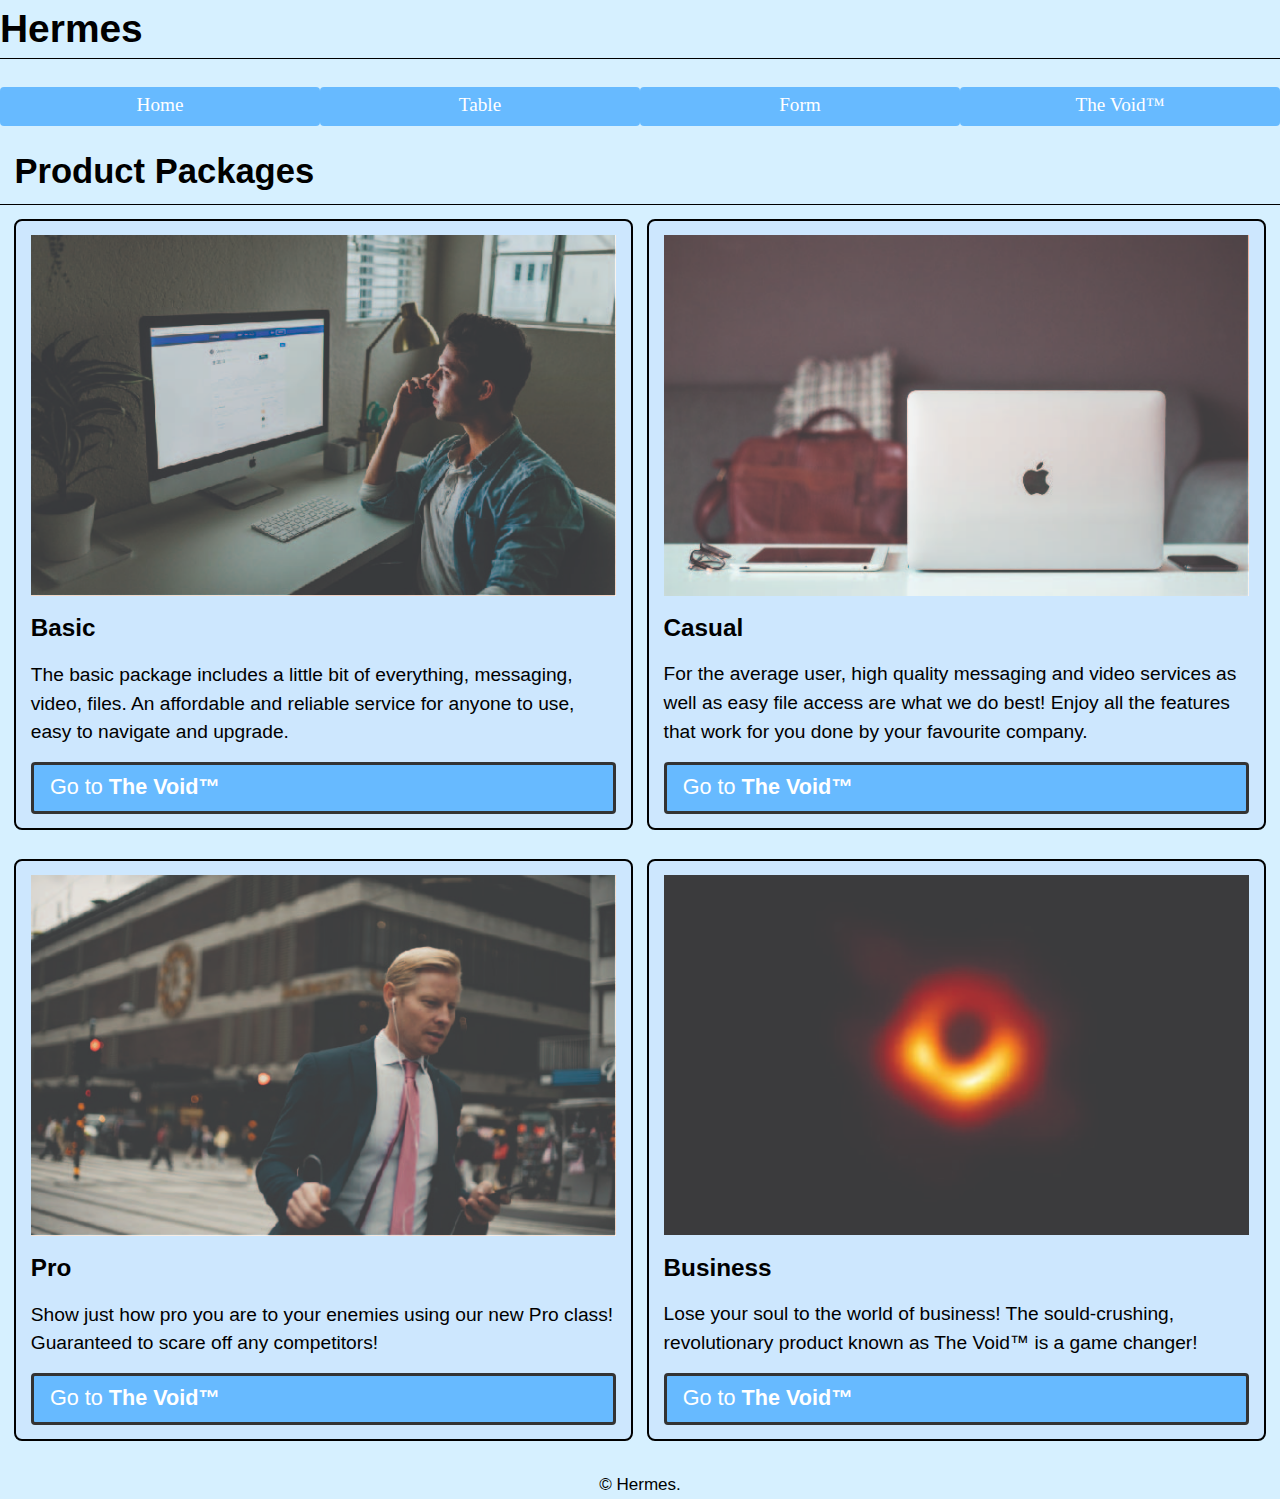
<file: index.html>
<!DOCTYPE html>
<html lang="en-ca">
<head>
  <meta charset="utf-8">
  <title>i don't feel very Saasy</title>
  <link href="css/modules.css" rel="stylesheet">
  <link href="css/grid.css" rel="stylesheet">
  <link href="css/type.css" rel="stylesheet">
  <link href="css/main.css" rel="stylesheet">
  <meta name="viewport" content="width=device-width,initial-scale=1">
</head>
<body>
  <header>
    <h1 class="zetta">Hermes</h1>
    <nav class="inav">
      <ul class="iul grid list-group">
        <li class="ili unit unit-xs-1-4 s-1-4 m-1-4 l-1-4"><a class="current ia" href="index.html">Home</a></li>
        <li class="ili unit unit-xs-1-4 s-1-4 m-1-4 l-1-4"><a class="ia" href="tour.html">Table</a></li>
        <li class="ili unit unit-xs-1-4 s-1-4 m-1-4 l-1-4"><a class="ia" href="sign-up.html">Form</a></li>
        <li class="ili unit unit-xs-1-4 s-1-4 m-1-4 l-1-4"><a class="ia" href="pricing.html">The Void™</a></li>
      </ul>
    </nav>
  </header>

  <main>
    <h1 class="push-none gutter-1-2 pad-t-1-2 pad-b-1-4">Product Packages</h1>
    <ol class="grid grid-stretch list-group island-1-4">
        <li class="unit unit-content-distribute xs-1 m-1-2 l-1-2 island-1-4 push-1-2">
          <div class="card island-1-2 content-fill unit-content-distribute">
            <img class="img-flex" src="images/basicplaceholder.jpg" alt="">
            <h2 class="push-none pad-t-1-2 pad-b-1-2 giga">Basic</h2>
            <p class="content-fill push-none pad-b-1-2">The basic package includes a little bit of everything, messaging, video, files. An affordable and reliable service for anyone to use, easy to navigate and upgrade.</p>
            <a class="btn mega" href="pricing.html">Go to <span class="bold">The Void™</span></a>
          </div>
        </li>
      <li class="unit unit-content-distribute xs-1 m-1-2 l-1-2 island-1-4 push-1-2">
        <div class="card island-1-2 content-fill unit-content-distribute">
          <img class="img-flex" src="images/casualplaceholder.jpg" alt="">
          <h2 class="push-none pad-t-1-2 pad-b-1-2 giga">Casual</h2>
          <p class="content-fill push-none pad-b-1-2">For the average user, high quality messaging and video services as well as easy file access are what we do best! Enjoy all the features that work for you done by your favourite company.</p>
          <a class="btn mega" href="pricing.html">Go to <span class="bold">The Void™</span></a>
        </div>
      </li>
      <li class="unit unit-content-distribute xs-1 m-1-2 l-1-2 island-1-4 push-1-2">
        <div class="card island-1-2 content-fill unit-content-distribute">
          <img class="img-flex" src="images/businessplaceholder.jpg" alt="">
          <h2 class="push-none pad-t-1-2 pad-b-1-2 giga">Pro</h2>
          <p class="content-fill push-none pad-b-1-2">Show just how pro you are to your enemies using our new Pro class! Guaranteed to scare off any competitors!</p>
          <a class="btn mega" href="pricing.html">Go to <span class="bold">The Void™</span></a>
        </div>
      </li>
      <li class="unit unit-content-distribute xs-1 m-1-2 l-1-2 island-1-4 push-1-2">
        <div class="card island-1-2 content-fill unit-content-distribute">
          <img class="img-flex" src="images/blackholeplaceholder.jpg" alt="">
          <h2 class="push-none pad-t-1-2 pad-b-1-2 giga">Business</h2>
          <p class="content-fill push-none pad-b-1-2">Lose your soul to the world of business! The sould-crushing, revolutionary product known as The Void™ is a game changer!</p>
          <a class="btn mega" href="pricing.html">Go to <span class="bold">The Void™</span></a>
        </div>
      </li>
    </ol>
  </main>

  <footer class="text-center">
    <small class="c">© Hermes.</small>
  </footer>
</body>
</html>
</file>
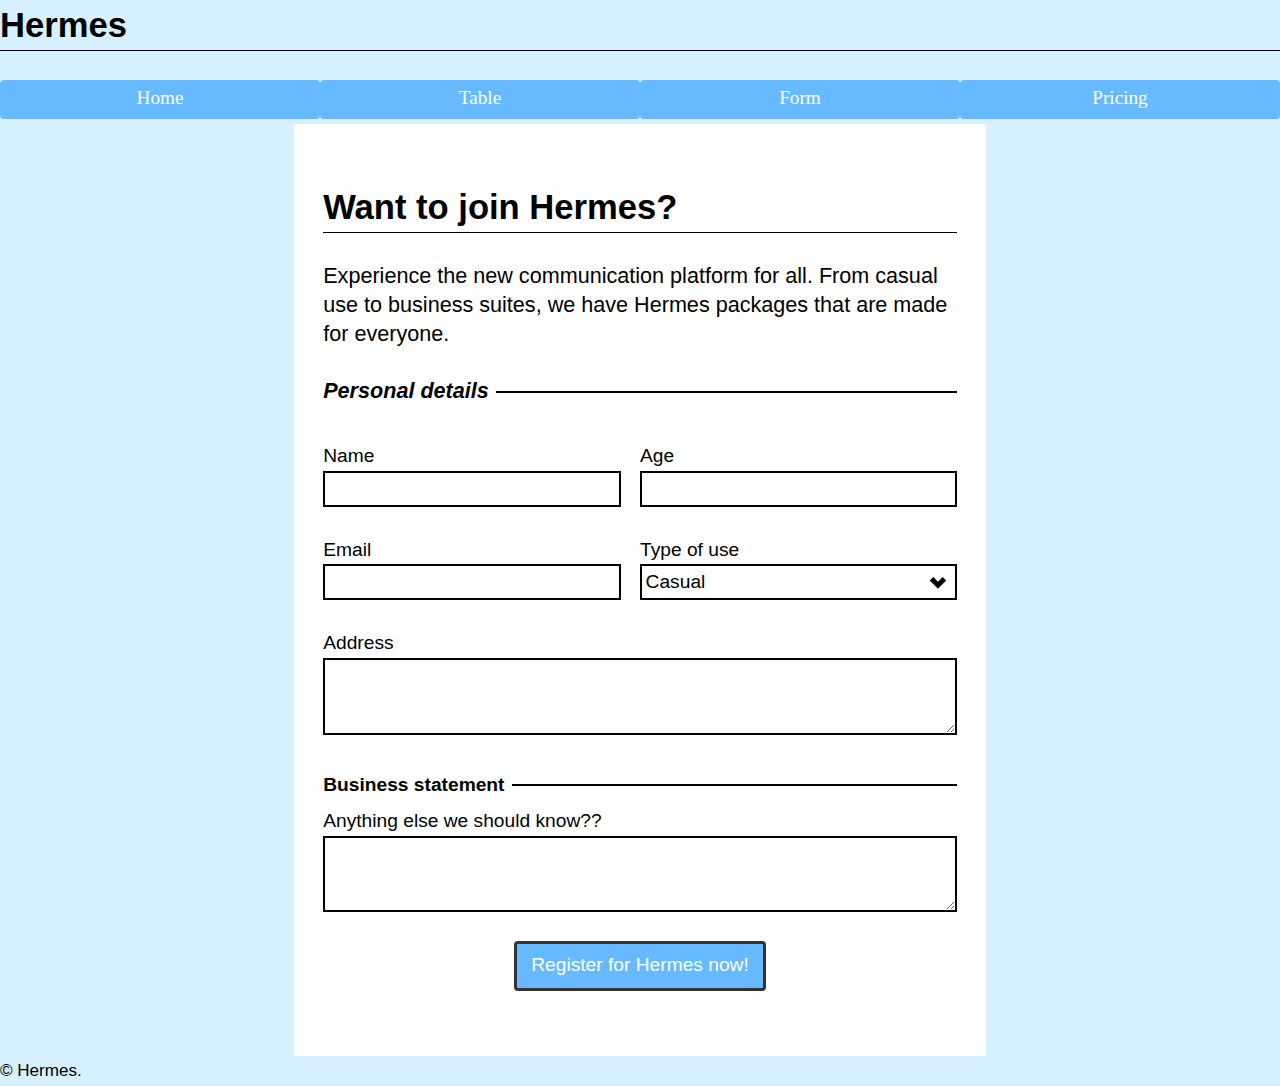
<file: form.html>
<!DOCTYPE html>
<html lang="en-ca">
<head>
  <meta charset="utf-8">
  <title>i don't feel very Saasy</title>
  <link href="css/modules.css" rel="stylesheet">
  <link href="css/grid.css" rel="stylesheet">
  <link href="css/type.css" rel="stylesheet">
  <link href="css/main.css" rel="stylesheet">
  <meta name="viewport" content="width=device-width,initial-scale=1">
</head>
<body>

  <header>
    <h1>Hermes</h1>
    <nav class="inav">
      <ul class="iul grid">
        <li class="ili unit unit-xs-1-4 s-1-4 m-1-4 l-1-4"><a class="ia" href="index.html">Home</a></li>
        <li class="ili unit unit-xs-1-4 s-1-4 m-1-4 l-1-4"><a class="ia" href="table.html">Table</a></li>
        <li class="ili unit unit-xs-1-4 s-1-4 m-1-4 l-1-4"><a class="current ia" href="form.html">Form</a></li>
        <li class="ili unit unit-xs-1-4 s-1-4 m-1-4 l-1-4"><a class="ia" href="pricing.html">Pricing</a></li>
      </ul>
    </nav>
  </header>

  <form class="form max-length island" method="POST" action="https://formspree.io/norq0002@algonquincollege.com">
    <h1 class="bord pad-t">Want to join Hermes?</h1>
    <p class="mega">Experience the new communication platform for all. From casual use to business suites, we have Hermes packages that are made for everyone.</p>
    <fieldset>
      <legend class="push italic mega">Personal details</legend>
      <div class="grid">
        <div class="unit name push xs-1 s-1 m-1 l-1-2 xl-1-2">
          <label for="name">Name</label>
          <input class="box" id="name" name="name" required>
        </div>
        <div class="unit push xs-1 s-1 m-1 l-1-2 xl-1-2">
          <label for="age">Age</label>
          <input class="box" id="age" name="age">
        </div>
        <div class="unit name push xs-1 s-1 m-1 l-1-2 xl-1-2">
          <label for="email">Email</label>
          <input class="box" id="email" name="email">
        </div>
        <div class="unit push xs-1 s-1 m-1 l-1-2 xl-1-2">
          <label for="fitness">Type of use</label>
          <select class="box" id="fitness" name="fitness">
            <option>Casual</option>
            <option>Business</option>
            <option>International</option>
            <option>Office Suite</option>
          </select>
        </div>
      </div>
      <div>
        <label for="address">Address</label>
        <textarea class="box" id="address" name="Address" required></textarea>
      </div>
    </fieldset>
    <fieldset>
      <legend>Business statement</legend>
      <div class="push">
        <label for="mars">Anything else we should know??</label>
        <textarea class="box" id="mars" name="Why?"></textarea>
      </div>
      <div class="text-center">
        <button class="btn" type="submit">Register for Hermes now!</button>
      </div>
    </fieldset>
    <input type="hidden" name="_subject" value="Request to join the mission">
  </form>

  <footer>
    <small class="c">© Hermes.</small>
  </footer>
</body>
</html>
</file>
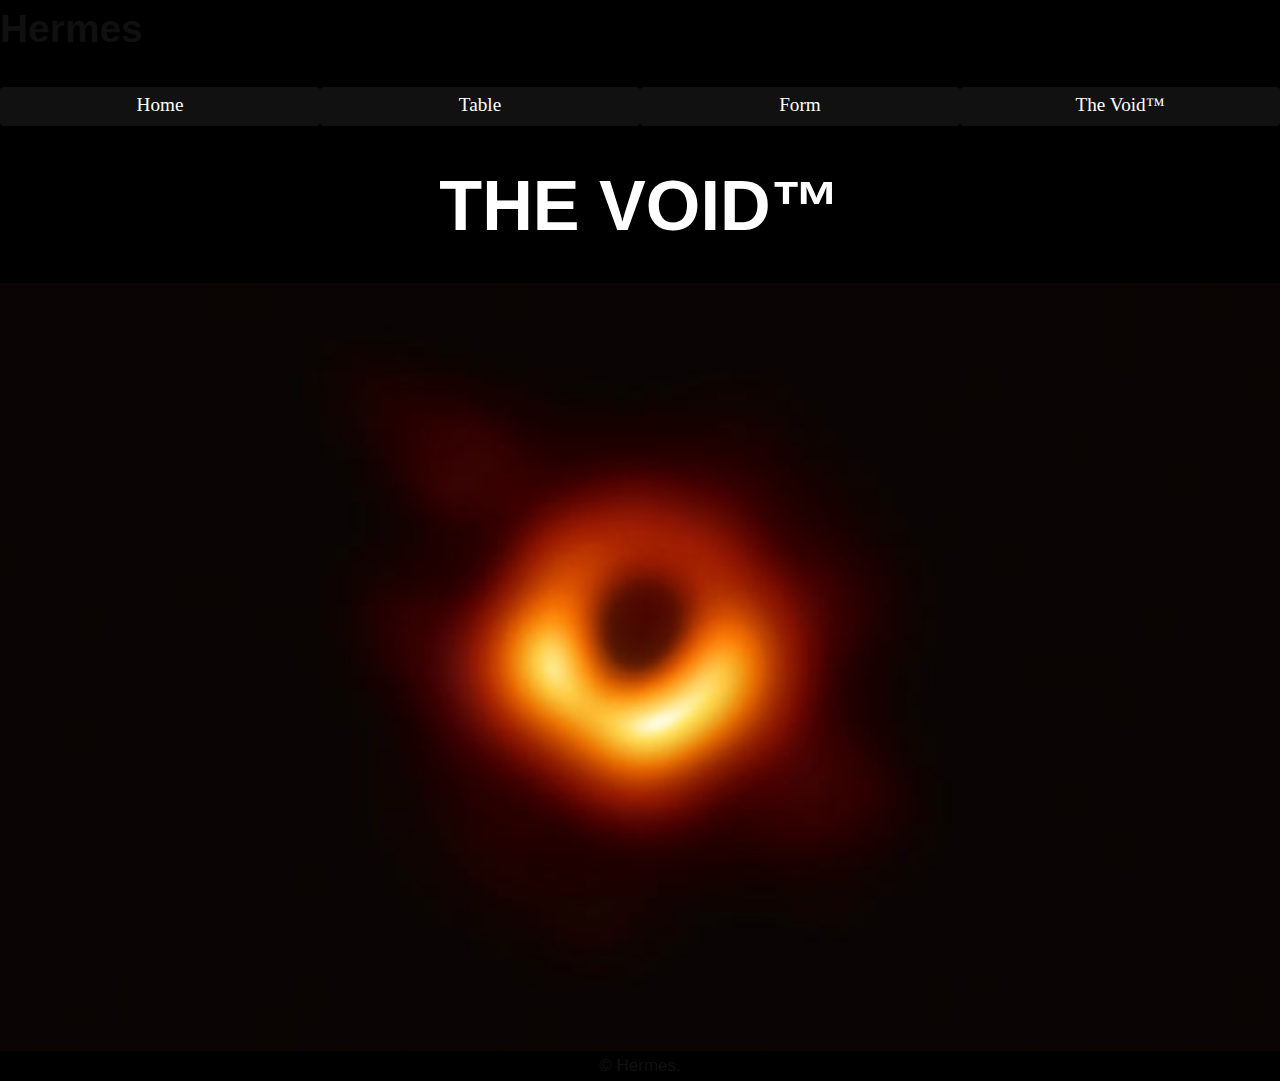
<file: pricing.html>
<!DOCTYPE html>
<html lang="en-ca">
<head>
  <meta charset="utf-8">
  <title>i hope to appease markbot in return for a mark</title>
  <link href="css/modules.css" rel="stylesheet">
  <link href="css/grid.css" rel="stylesheet">
  <link href="css/type.css" rel="stylesheet">
  <link href="css/main2.css" rel="stylesheet">
  <meta name="viewport" content="width=device-width,initial-scale=1">
</head>
<body>
  <header>
    <h1 class="zetta">Hermes</h1>
    <nav class="inav">
      <ul class="iul grid push list-group">
        <li class="ili unit unit-xs-1-4 s-1-4 m-1-4 l-1-4"><a class="ia" href="index.html">Home</a></li>
        <li class="ili unit unit-xs-1-4 s-1-4 m-1-4 l-1-4"><a class="ia" href="tour.html">Table</a></li>
        <li class="ili unit unit-xs-1-4 s-1-4 m-1-4 l-1-4"><a class="ia" href="sign-up.html">Form</a></li>
        <li class="ili unit unit-xs-1-4 s-1-4 m-1-4 l-1-4"><a class="current ia" href="pricing.html">The Void™</a></li>
      </ul>
    </nav>
  </header>
  <body>
    <h2 class="text-center pad-t tenamega">THE VOID™</h2>
    <img class="img-flex" src="images/blackhole.jpg" alt="">
  </body>
  <footer class="text-center">
    <small class="c">© Hermes.</small>
  </footer>
</body>
</html>
</file>
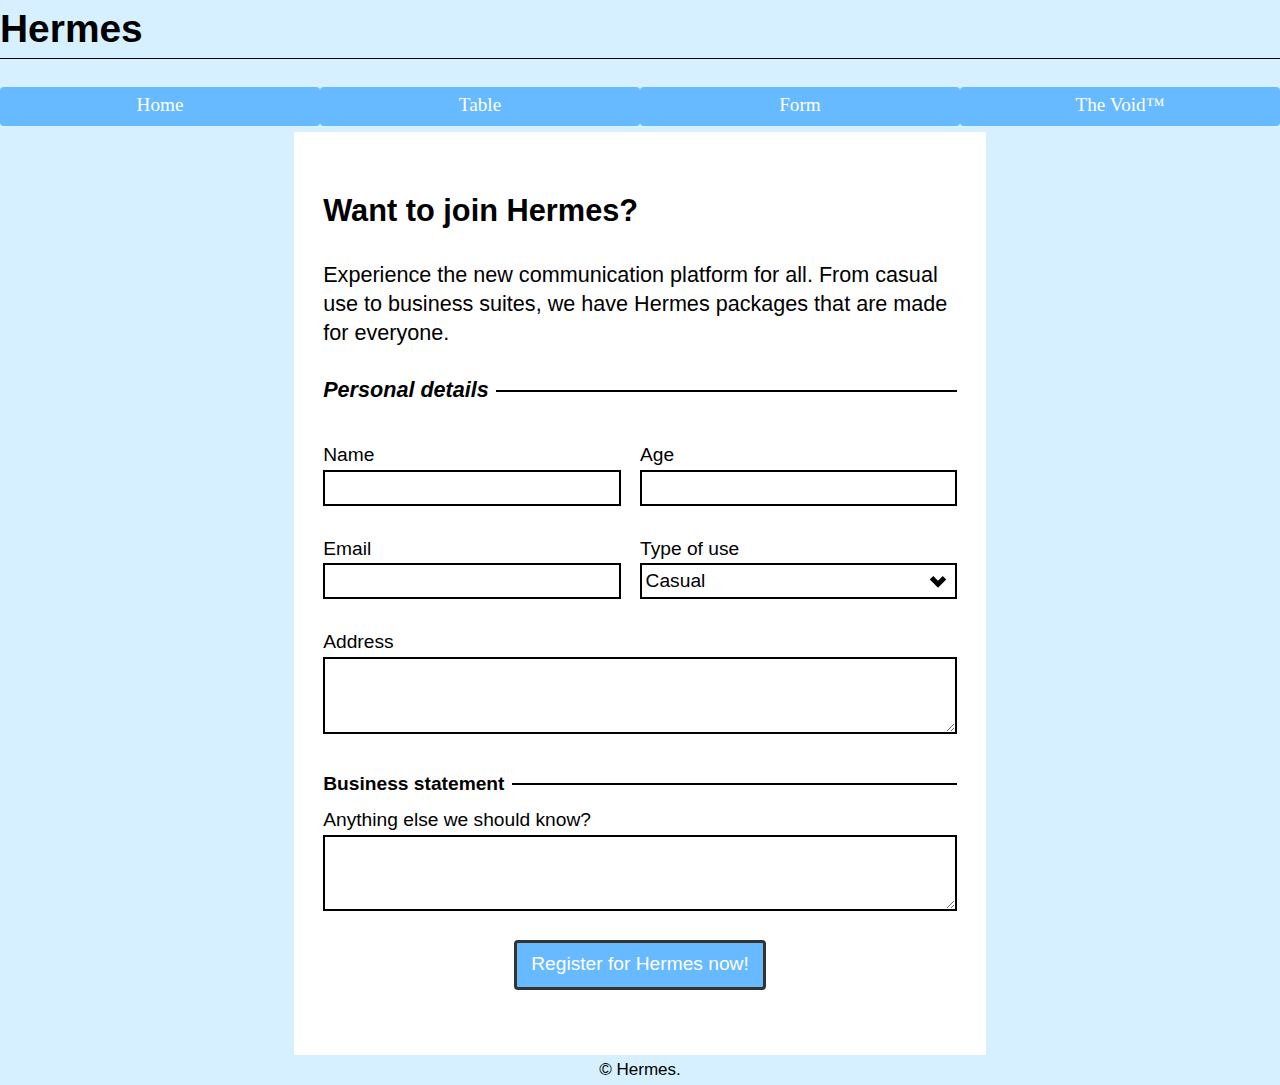
<file: sign-up.html>
<!DOCTYPE html>
<html lang="en-ca">
<head>
  <meta charset="utf-8">
  <title>i've sacrificed to the markbot god</title>
  <link href="css/modules.css" rel="stylesheet">
  <link href="css/grid.css" rel="stylesheet">
  <link href="css/type.css" rel="stylesheet">
  <link href="css/main.css" rel="stylesheet">
  <meta name="viewport" content="width=device-width,initial-scale=1">
</head>
<body>

  <header>
    <h1 class="zetta">Hermes</h1>
    <nav class="inav">
      <ul class="iul grid list-group">
        <li class="ili unit unit-xs-1-4 s-1-4 m-1-4 l-1-4"><a class="ia" href="index.html">Home</a></li>
        <li class="ili unit unit-xs-1-4 s-1-4 m-1-4 l-1-4"><a class="ia" href="tour.html">Table</a></li>
        <li class="ili unit unit-xs-1-4 s-1-4 m-1-4 l-1-4"><a class="current ia" href="sign-up.html">Form</a></li>
        <li class="ili unit unit-xs-1-4 s-1-4 m-1-4 l-1-4"><a class="ia" href="pricing.html">The Void™</a></li>
      </ul>
    </nav>
  </header>

  <main>
    <form class="form max-length island" method="POST" action="https://formspree.io/norq0002@algonquincollege.com">
      <h2 class="bord pad-t">Want to join Hermes?</h2>
      <p class="mega">Experience the new communication platform for all. From casual use to business suites, we have Hermes packages that are made for everyone.</p>
      <fieldset>
        <legend class="push italic mega">Personal details</legend>
        <div class="grid">
          <div class="unit name push xs-1 s-1 m-1 l-1-2 xl-1-2">
            <label for="name">Name</label>
            <input class="box" id="name" name="name" required>
          </div>
          <div class="unit push xs-1 s-1 m-1 l-1-2 xl-1-2">
            <label for="age">Age</label>
            <input class="box" id="age" name="age">
          </div>
          <div class="unit name push xs-1 s-1 m-1 l-1-2 xl-1-2">
            <label for="email">Email</label>
            <input class="box" id="email" name="email">
          </div>
          <div class="unit push xs-1 s-1 m-1 l-1-2 xl-1-2">
            <label for="fitness">Type of use</label>
            <select class="box" id="fitness" name="fitness">
              <option>Casual</option>
              <option>Business</option>
              <option>International</option>
              <option>Office Suite</option>
            </select>
          </div>
        </div>
        <div>
          <label for="address">Address</label>
          <textarea class="box" id="address" name="Address" required></textarea>
        </div>
      </fieldset>
      <fieldset>
        <legend>Business statement</legend>
        <div class="push">
          <label for="mars">Anything else we should know?</label>
          <textarea class="box" id="mars" name="Why?"></textarea>
        </div>
        <div class="text-center">
          <button class="btn" type="submit">Register for Hermes now!</button>
        </div>
      </fieldset>
      <input type="hidden" name="_subject" value="Request to join the mission">
    </form>
  </main>

  <footer class="text-center">
    <small class="c">© Hermes.</small>
  </footer>
</body>
</html>
</file>
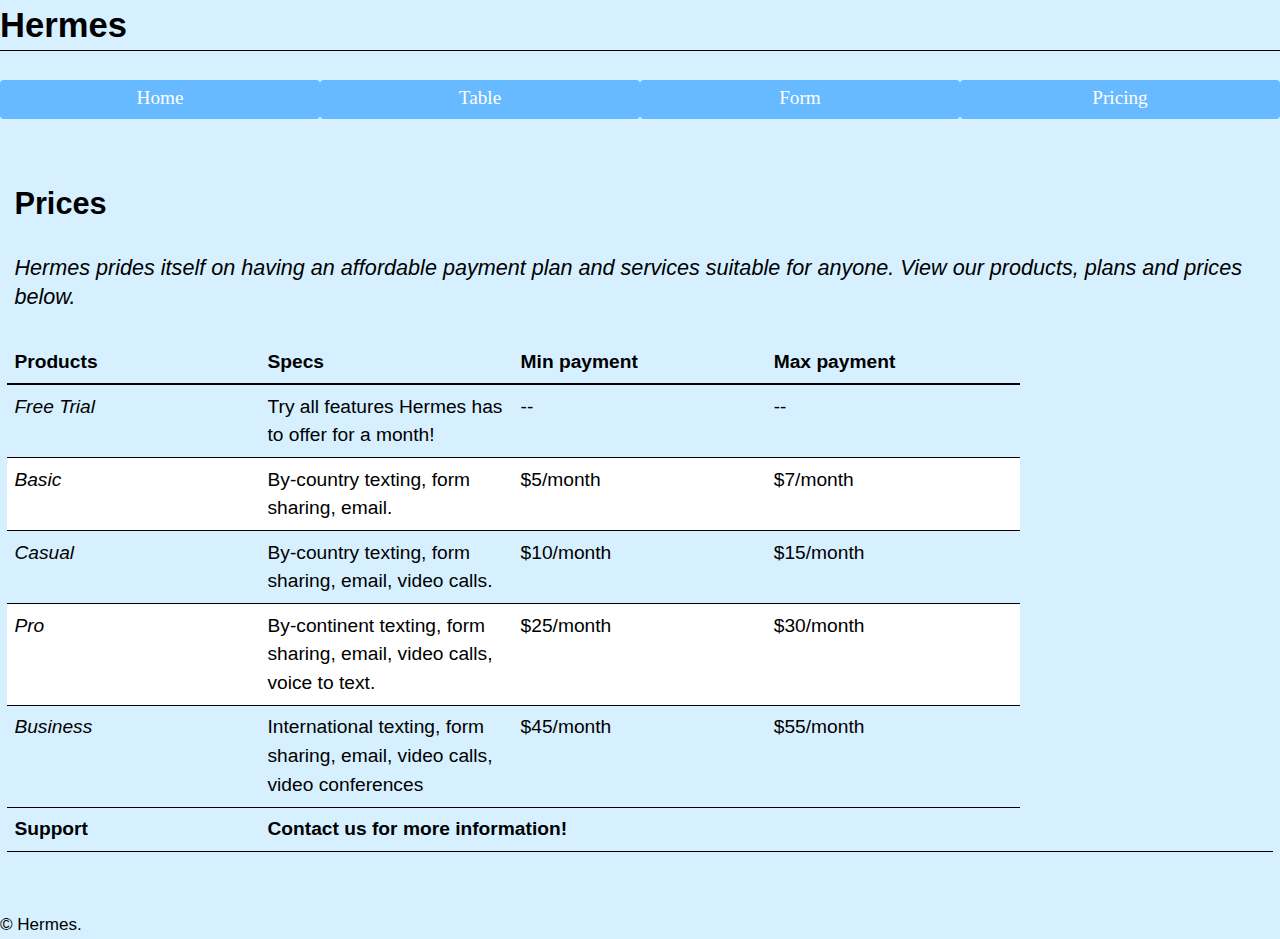
<file: table.html>
<!DOCTYPE html>
<html lang="en-ca">
<head>
  <meta charset="utf-8">
  <title>i don't feel very Saasy</title>
  <link href="css/modules.css" rel="stylesheet">
  <link href="css/grid.css" rel="stylesheet">
  <link href="css/type.css" rel="stylesheet">
  <link href="css/main.css" rel="stylesheet">
  <meta name="viewport" content="width=device-width,initial-scale=1">
</head>
<body>
  <header>
    <h1>Hermes</h1>
    <nav class="inav">
      <ul class="iul grid">
        <li class="ili unit unit-xs-1-4 s-1-4 m-1-4 l-1-4"><a class="ia" href="index.html">Home</a></li>
        <li class="ili unit unit-xs-1-4 s-1-4 m-1-4 l-1-4"><a class="current ia" href="table.html">Table</a></li>
        <li class="ili unit unit-xs-1-4 s-1-4 m-1-4 l-1-4"><a class="ia" href="form.html">Form</a></li>
        <li class="ili unit unit-xs-1-4 s-1-4 m-1-4 l-1-4"><a class="ia" href="pricing.html">Pricing</a></li>
      </ul>
    </nav>
</header>

<main class="pad-t-2 pad-b-2 gutter-1-2">
  <div class="table-wrapper scrollable">
    <h2>Prices</h2>

    <table class="push-0">
      <caption class="mega">Hermes prides itself on having an affordable payment plan and services suitable for anyone. View our products, plans and prices below.</caption>
      <thead>
        <tr>
          <th class="product" scope="col">Products</th>
          <th class="specs" scope="col">Specs</th>
          <th class="min" scope="col">Min payment</th>
          <th class="max" scope="col">Max payment</th>
        </tr>
      </thead>
      <tbody>
        <tr>
          <th class="not-bold italic" scope="row">Free Trial</th>
          <td>Try all features Hermes has to offer for a month!</td>
          <td>--</td>
          <td>--</td>
        </tr>
        <tr>
          <th class="not-bold italic" scope="row">Basic</th>
          <td>By-country texting, form sharing, email.</td>
          <td>$5/month</td>
          <td>$7/month</td>
        </tr>
        <tr>
          <th class="not-bold italic" scope="row">Casual</th>
          <td>By-country texting, form sharing, email, video calls.</td>
          <td>$10/month</td>
          <td>$15/month</td>
        </tr>
        <tr>
          <th class="not-bold italic" scope="row">Pro</th>
          <td>By-continent texting, form sharing, email, video calls, voice to text.</td>
          <td>$25/month</td>
          <td>$30/month</td>
        </tr>
        <tr>
          <th class="not-bold italic" scope="row">Business</th>
          <td>International texting, form sharing, email, video calls, video conferences</td>
          <td>$45/month</td>
          <td>$55/month</td>
        </tr>
      </tbody>
      <tfoot class="bold">
        <tr>
          <th scope="row">Support</th>
          <td colspan="4">Contact us for more information!</td>
        </tr>
      </tfoot>
    </table>
  </div>
</main>

<footer>
  <small class="c">© Hermes.</small>
</footer>
</body>
</html>
</file>
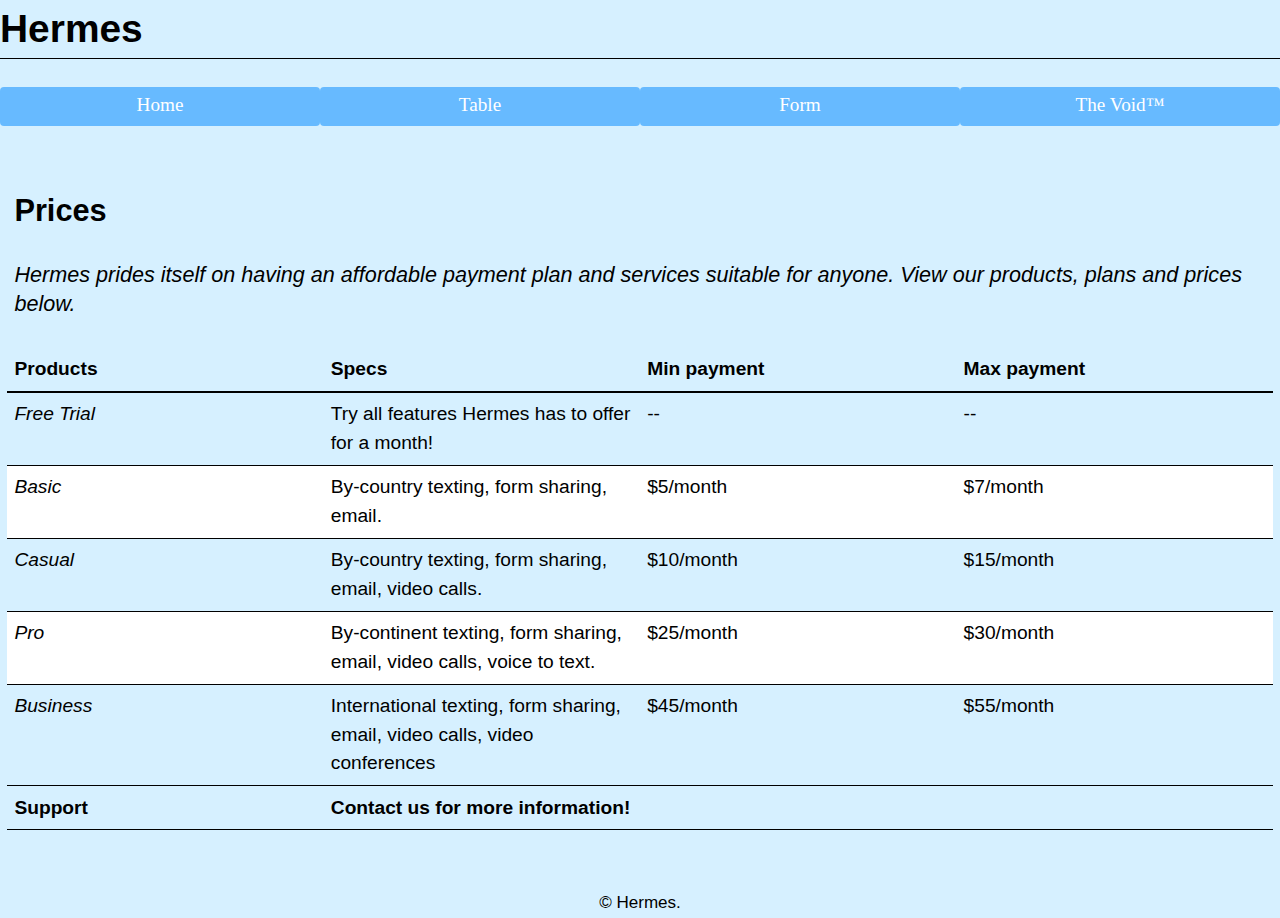
<file: tour.html>
<!DOCTYPE html>
<html lang="en-ca">
<head>
  <meta charset="utf-8">
  <title>must think of more Saasy titles</title>
  <link href="css/modules.css" rel="stylesheet">
  <link href="css/grid.css" rel="stylesheet">
  <link href="css/type.css" rel="stylesheet">
  <link href="css/main.css" rel="stylesheet">
  <meta name="viewport" content="width=device-width,initial-scale=1">
</head>
<body>
  <header>
    <h1 class="zetta">Hermes</h1>
    <nav class="inav">
      <ul class="iul grid list-group">
        <li class="ili unit unit-xs-1-4 s-1-4 m-1-4 l-1-4"><a class="ia" href="index.html">Home</a></li>
        <li class="ili unit unit-xs-1-4 s-1-4 m-1-4 l-1-4"><a class="current ia" href="tour.html">Table</a></li>
        <li class="ili unit unit-xs-1-4 s-1-4 m-1-4 l-1-4"><a class="ia" href="sign-up.html">Form</a></li>
        <li class="ili unit unit-xs-1-4 s-1-4 m-1-4 l-1-4"><a class="ia" href="pricing.html">The Void™</a></li>
      </ul>
    </nav>
  </header>

  <main class="pad-t-2 pad-b-2 gutter-1-2">
    <div class="table-wrapper scrollable">
      <h2>Prices</h2>

      <table class="push-0">
        <caption class="mega">Hermes prides itself on having an affordable payment plan and services suitable for anyone. View our products, plans and prices below.</caption>
        <thead>
          <tr>
            <th class="product" scope="col">Products</th>
            <th class="specs" scope="col">Specs</th>
            <th class="min" scope="col">Min payment</th>
            <th class="max" scope="col">Max payment</th>
          </tr>
        </thead>
        <tbody>
          <tr>
            <th class="not-bold italic" scope="row">Free Trial</th>
            <td>Try all features Hermes has to offer for a month!</td>
            <td>--</td>
            <td>--</td>
          </tr>
          <tr>
            <th class="not-bold italic" scope="row">Basic</th>
            <td>By-country texting, form sharing, email.</td>
            <td>$5/month</td>
            <td>$7/month</td>
          </tr>
          <tr>
            <th class="not-bold italic" scope="row">Casual</th>
            <td>By-country texting, form sharing, email, video calls.</td>
            <td>$10/month</td>
            <td>$15/month</td>
          </tr>
          <tr>
            <th class="not-bold italic" scope="row">Pro</th>
            <td>By-continent texting, form sharing, email, video calls, voice to text.</td>
            <td>$25/month</td>
            <td>$30/month</td>
          </tr>
          <tr>
            <th class="not-bold italic" scope="row">Business</th>
            <td>International texting, form sharing, email, video calls, video conferences</td>
            <td>$45/month</td>
            <td>$55/month</td>
          </tr>
        </tbody>
        <tfoot class="bold">
          <tr>
            <th scope="row">Support</th>
            <td colspan="3">Contact us for more information!</td>
          </tr>
        </tfoot>
      </table>
    </div>
  </main>

  <footer class="text-center">
    <small class="c">© Hermes.</small>
  </footer>
</body>
</html>
</file>
<file: css/modules.css>
/*
 * Modulifier || Code released under the UNLICENSE
 * Code under other copyrights & licenses listed below.
 * https://modulifier.web-dev.tools/#responsive;images;list-group;embed;media-object;icons;hidden;positioning;nice-lists;forms;buttons;accessibility;print
 */

@-moz-viewport { width: device-width; scale: 1; }
@-ms-viewport { width: device-width; scale: 1; }
@-o-viewport { width: device-width; scale: 1; }
@-webkit-viewport { width: device-width; scale: 1; }
@viewport { width: device-width; scale: 1; }

html {
  box-sizing: border-box;
  -moz-text-size-adjust: 100%;
  -ms-text-size-adjust: 100%;
  -webkit-text-size-adjust: 100%;
  text-size-adjust: 100%;
}

*, *::before, *::after {
  box-sizing: inherit;
}

body {
  margin: 0;
}

article,
aside,
details,
figcaption,
figure,
footer,
header,
main,
menu,
nav,
section,
summary {
  display: block;
}

audio,
canvas,
progress,
video {
  display: inline-block;
  vertical-align: baseline;
}

template {
  display: none;
}

details {
  cursor: pointer;
}

audio:not([controls]) {
  display: none;
  height: 0;
}

a,
area,
button,
input,
label,
select,
textarea,
[tabindex] {
  -ms-touch-action: manipulation;
  touch-action: manipulation;
}

img {
  border: 0;
}

.img-flex,
.img-flex img {
  display: block;
  width: 100%;
}

svg {
  fill: currentColor;
}

svg:not(:root) {
  overflow: hidden;
}

svg.img-flex {
  width: 100%;
  height: 100%;
}

.image-replacement, .ir {
  overflow: hidden;
  direction: ltr;
  text-align: left;
  text-indent: 100%;
  white-space: nowrap;
}

.list-group, .list-group-inline, .list-group--inline {
  padding-left: 0;
  list-style-type: none;
}

.list-group > dd {
  margin-left: 0;
}

.list-group-inline::before,
.list-group-inline::after,
.list-group--inline::before,
.list-group--inline::after {
  content: "";
  display: table;
}

.list-group-inline::after,
.list-group--inline::after {
  clear: both;
}

.list-group-inline > li,
.list-group--inline > li {
  display: inline-block;
}

.list-group-inline > dt,
.list-group--inline > dt {
  clear: left;
  float: left;
  width: 11em;
}

.list-group-inline > dd,
.list-group--inline > dd {
  float: left;
  min-width: 12em;
}

.embed {
  margin-left: 0;
  margin-right: 0;
  overflow: hidden;
  position: relative;
  width: 100%;
}

.embed-1by1, .embed--1by1 {
  padding-top: 100%; /* Square */
}

.embed-4by3, .embed--4by3 {
  padding-top: 75%; /* Traditional TV/computer screens */
}

.embed-iso216, .embed--iso216 {
  padding-top: 70.92%; /* A-standard paper sizes */
}

.embed-3by2, .embed--3by2 {
  padding-top: 66.6%; /* Classic 35 mm film & most digital photos, landscape */
}

.embed-2by3, .embed--2by3 {
  padding-top: 150%; /* Classic 35 mm film & most digital photos, portrait */
}

.embed-golden, .embed--golden {
  padding-top: 61.8%; /* The Golden Ratio */
}

.embed-16by9, .embed--16by9 {
  padding-top: 56.25%; /* HD TV */
}

.embed-185by100, .embed--185by100 {
  padding-top: 54.05%; /* Common widescreen cinema */
}

.embed-24by10, .embed--24by10 {
  padding-top: 41.667%; /* Widescreen cinema: 2.4:1 */
}

.embed-3by1, .embed--3by1 {
  padding-top: 33.3333%; /* Panorama photos */
}

.embed-4by1, .embed--4by1 {
  padding-top: 25%; /* Polyvision */
}

.embed-5by1, .embed--5by1 {
  padding-top: 20%; /* Really wide... */
}

.embed-item, .embed__item {
  min-height: 100%;
  left: 0;
  position: absolute;
  top: 0;
  width: 100%;
}

.media {
  overflow: hidden;
}

.media-img, .media__img {
  float: left;
}

.media-img-reversed, .media__img--reversed {
  float: right;
}

.media-img-stacked, .media__img--stacked {
  float: none;
}

.media-body, .media__body {
  overflow: hidden;
  min-width: 12em; /* Slightly less than 200px, responsiveness built in */
}

.icon {
  display: inline-block;
  position: relative;
  background: transparent none no-repeat center center;
  background-size: contain;
  vertical-align: middle;
}

.i-16, .i--16 {
  height: 16px;
  width: 16px;
}

.i-18, .i--18 {
  height: 18px;
  width: 18px;
}

.i-20, .i--20 {
  height: 20px;
  width: 20px;
}

.i-24, .i--24 {
  height: 24px;
  width: 24px;
}

.i-32, .i--32 {
  height: 32px;
  width: 32px;
}

.i-48, .i--48 {
  height: 48px;
  width: 48px;
}

.i-64, .i--64 {
  height: 64px;
  width: 64px;
}

.i-96, .i--96 {
  height: 96px;
  width: 96px;
}

.i-128, .i--128 {
  height: 128px;
  width: 128px;
}

.i-192, .i--192 {
  height: 192px;
  width: 192px;
}

.i-256, .i--256 {
  height: 256px;
  width: 256px;
}

.icon img,
.icon svg {
  left: 0;
  height: 100%;
  position: absolute;
  top: 0;
  width: 100%;
  fill: currentColor;
}

.icon-label {
  vertical-align: middle;
}

.icon-link,
.icon-link:focus,
.icon-link:hover {
  text-decoration: none;
}

[hidden], .hidden {
  /* stylelint-disable declaration-no-important */
  display: none !important;
  visibility: hidden !important;
  /* stylelint-enable */
}

.visually-hidden {
  height: 1px;
  margin: -1px;
  overflow: hidden;
  padding: 0;
  position: absolute;
  width: 1px;
  border: 0;
  clip: rect(0 0 0 0);
  clip-path: inset(50%);
}

.visually-hidden.focusable:active, .visually-hidden.focusable:focus {
  height: auto;
  margin: 0;
  overflow: visible;
  position: static;
  width: auto;
  clip: auto;
  clip-path: none;
}

.invisible {
  visibility: hidden;
}

.chop,
.crop {
  overflow: hidden;
}

.truncate {
  max-width: 100%;
  overflow: hidden;
  width: 100%;
  text-overflow: ellipsis;
  white-space: nowrap;
}

.scrollable {
  max-width: 100%;
  overflow-x: auto;
  overflow-y: hidden;
  -webkit-overflow-scrolling: touch;
}

.flex-row {
  display: -webkit-flex;
  display: -ms-flexbox;
  display: flex;
}

.flex-justify {
  -webkit-justify-content: space-between;
  -ms-flex-pack: space-between;
  justify-content: space-between;
}

.flex-align-center {
  -webkit-align-items: center;
  -ms-flex-align: center;
  align-items: center;
}

.center-text,
.center-flow {
  text-align: center;
}

.center-block {
  margin-left: auto;
  margin-right: auto;
}

.no-auto-margins,
.not-centered {
  /* stylelint-disable declaration-no-important */
  margin-left: 0 !important;
  margin-right: 0 !important;
  /* stylelint-enable */
}

.center-content,
.center-content-vertical,
.center-contents,
.center-contents-vertical {
  display: -webkit-flex;
  display: -ms-flexbox;
  display: flex;
  -webkit-justify-content: center;
  -ms-flex-pack: center;
  justify-content: center;
  -webkit-align-items: center;
  -ms-flex-align: center;
  align-items: center;
  -webkit-align-content: center;
  -ms-flex-line-pack: center;
  align-content: center;
  -webkit-flex-direction: column wrap;
  -ms-flex-direction: column wrap;
  flex-flow: column wrap;
}

.center-content-start,
.center-content-vertical-start,
.center-contents-start,
.center-contents-vertical-start {
  display: -webkit-flex;
  display: -ms-flexbox;
  display: flex;
  -webkit-justify-content: center;
  -ms-flex-pack: center;
  justify-content: center;
  -webkit-flex-direction: column wrap;
  -ms-flex-direction: column wrap;
  flex-flow: column wrap;
}

.center-content-horizontal,
.center-contents-horizontal {
  display: -webkit-flex;
  display: -ms-flexbox;
  display: flex;
  -webkit-justify-content: center;
  -ms-flex-pack: center;
  justify-content: center;
  -webkit-align-items: center;
  -ms-flex-align: center;
  align-items: center;
  -webkit-align-content: center;
  -ms-flex-line-pack: center;
  align-content: center;
  -webkit-flex-direction: row wrap;
  -ms-flex-direction: row wrap;
  flex-flow: row wrap;
}

.clearfix::after {
  content: " ";
  display: block;
  clear: both;
}

.left {
  float: left;
}

.right {
  float: right;
}

.inline {
  display: inline;
}

.block {
  display: block;
}

.inline-block, .ib {
  display: inline-block;
}

.valign-top {
  vertical-align: top;
}

.valign-bottom {
  vertical-align: bottom;
}

.valign-middle {
  vertical-align: middle;
}

.fixed {
  position: fixed;
}

.relative {
  position: relative;
}

[class*="pin-"],
.absolute {
  position: absolute;
}

.static {
  position: static;
}

.zindex-1 {
  z-index: 1;
}

.zindex-2 {
  z-index: 2;
}

.zindex-3 {
  z-index: 3;
}

.zindex-1000 {
  z-index: 1000;
}

.pin-top-left,
.pin-left-top,
.pin-tl,
.pin-lt {
  top: 0;
  left: 0;
}

.pin-top-right,
.pin-right-top,
.pin-tr,
.pin-rt {
  top: 0;
  right: 0;
}

.pin-bottom-left,
.pin-left-bottom,
.pin-bl,
.pin-lb {
  bottom: 0;
  left: 0;
}

.pin-bottom-right,
.pin-right-bottom,
.pin-br,
.pin-rb {
  bottom: 0;
  right: 0;
}

.pin-top-center,
.pin-center-top,
.pin-tc,
.pin-ct {
  left: 50%;
  top: 0;
  transform: translateX(-50%);
}

.pin-bottom-center,
.pin-center-bottom,
.pin-bc,
.pin-cb {
  bottom: 0;
  left: 50%;
  transform: translateX(-50%);
}

.pin-center-left,
.pin-left-center,
.pin-cl,
.pin-lc {
  left: 0;
  top: 50%;
  transform: translateY(-50%);
}

.pin-center-right,
.pin-right-center,
.pin-cr,
.pin-rc {
  right: 0;
  top: 50%;
  transform: translateY(-50%);
}

.pin-center, .pin-c {
  left: 50%;
  top: 50%;
  transform: translate(-50%, -50%);
}

.width-quarter, .w-1-4 {
  width: 25%;
}

.width-half, .w-1-2 {
  width: 50%;
}

.width-full, .w-1 {
  width: 100%;
}

.height-quarter, .h-1-4 {
  height: 25%;
}

.height-half, .h-1-2 {
  height: 50%;
}

.height-full, .h-1 {
  height: 100%;
}

.height-win-quarter, .h-w-1-4 {
  height: 25vh;
  max-height: 46em;
}

.height-win-half, .h-w-1-2 {
  height: 50vh;
  max-height: 46em;
}

.height-win-full, .h-w-1 {
  height: 100vh;
  max-height: 46em;
}

ul {
  list-style-type: none;
}

ul > li::before {
  content: "·";
  float: left;
  margin-left: -1.6em;
  width: 1.3em;
  text-align: right;
}

ol {
  counter-reset: ol-simple-numbers;
  list-style-type: none;
}

ol > li::before {
  float: left;
  margin-left: -1.6em;
  width: 1.3em;
  counter-increment: ol-simple-numbers;
  content: counter(ol-simple-numbers);
  text-align: right;
}

.list-group > li::before,
.list-group-inline > li::before,
.list-group--inline > li::before {
  content: none;
}

/* stylelint-disable no-descending-specificity */

/*
 * (c) Nicolas Gallagher and Jonathan Neal of Normalize.css || MIT License
 *     https://necolas.github.io/normalize.css/
 */

button,
input,
optgroup,
select,
textarea {
  color: inherit;
  font: inherit;
  margin: 0;
}

button,
input {
  overflow: visible;
}

button,
select {
  text-transform: none;
}

button,
html [type="button"],
[type="reset"],
[type="submit"] {
  -webkit-appearance: button;
  cursor: pointer;
}

button[disabled],
html input[disabled] {
  cursor: default;
}

button::-moz-focus-inner,
input::-moz-focus-inner {
  border: 0;
  padding: 0;
}

[type="checkbox"],
[type="radio"] {
  opacity: 0;
  position: absolute;
  height: 1px;
  width: 1px;
}

[type="number"]::-webkit-inner-spin-button,
[type="number"]::-webkit-outer-spin-button {
  height: auto;
}

[type="search"]::-webkit-search-cancel-button,
[type="search"]::-webkit-search-decoration {
  -webkit-appearance: none;
}

fieldset {
  padding-left: 0;
  padding-right: 0;

  border: 0;
  border-top: 2px solid #666;
}

legend {
  color: inherit;
  display: table;
  max-width: 100%;
  padding: 0 .3em 0 0;
  white-space: normal;

  border: 0;

  font-weight: bold;
}

optgroup {
  font-weight: bold;
}

::-webkit-input-placeholder {
  color: inherit;
  opacity: .54;
}

::-webkit-file-upload-button {
  -webkit-appearance: button;
  font: inherit;
}

/* End Normalize.css code */

label,
.label-block {
  display: block;
  cursor: pointer;
}

[type="checkbox"] + label,
[type="radio"] + label,
.label-inline {
  display: inline-block;
}

input:not([type]),
[type="text"],
[type="number"],
[type="search"],
[type="url"],
[type="email"],
[type="password"],
[type="tel"],
[type="datetime-local"],
[type="month"],
[type="week"],
[type="date"],
[type="time"],
[type="range"],
select,
textarea {
  -moz-appearance: none;
  -webkit-appearance: none;
  appearance: none;
}

input,
textarea {
  display: block;
  width: 100%;

  background-color: #fff;
  border: 2px solid #666;
  border-radius: 0;
}

label {
  vertical-align: middle;
}

textarea {
  max-width: 100%;
  min-height: 4em;
  overflow: auto;
}

[type="color"] {
  display: inline-block;
  width: 2em;
}

select {
  display: block;
  width: 100%;

  background-image: url("data:image/svg+xml,%3Csvg xmlns='http://www.w3.org/2000/svg' width='256' height='256' viewBox='0 0 256 256'%3E%3Cpath fill='none' stroke='%23000' stroke-miterlimit='10' stroke-width='70' d='M36.3 82.1l91.9 91.8 91.5-91.8'/%3E%3C/svg%3E");
  background-repeat: no-repeat;
  background-position: calc(100% - .4em) center;
  background-size: 18px auto;
  background-color: #fff;
  border: 2px solid #666;
  border-radius: 0;
}

[type="checkbox"] + label::before {
  content: " ";
  display: inline-block;
  height: 1.8em;
  margin-right: .3em;
  position: relative;
  vertical-align: middle;
  top: -.1em;
  width: 1.8em;

  background-color: #fff;
  background-size: cover;
  border: 2px solid #666;

  line-height: inherit;
}

[type="checkbox"]:checked + label::before {
  background-image: url("data:image/svg+xml,%3Csvg xmlns='http://www.w3.org/2000/svg' width='256' height='256' viewBox='0 0 256 256'%3E%3Cpath fill='none' stroke='%23000' stroke-miterlimit='10' stroke-width='50' d='M49.9 130.1l50.8 50.7L206.1 75.2'/%3E%3C/svg%3E");
}

[type="checkbox"]:focus + label::before {
  outline: 3px solid #000;
  z-index: 1000;
}

[type="radio"] + label::before {
  content: " ";
  display: inline-block;
  height: 1.8em;
  margin-right: .3em;
  position: relative;
  vertical-align: middle;
  top: -.1em;
  width: 1.8em;

  background-color: #fff;
  background-size: cover;
  border: 2px solid #666;
  border-radius: 50%;

  line-height: inherit;
}

[type="radio"]:checked + label::before {
  background-image: url("data:image/svg+xml,%3Csvg xmlns='http://www.w3.org/2000/svg' width='256' height='256' viewBox='0 0 256 256'%3E%3Ccircle cx='128' cy='128' r='70.4'/%3E%3C/svg%3E");
}

[type="radio"]:focus + label::before,
[type="radio"] + label:focus::before {
  box-shadow: 0 0 0 3px #000;
  z-index: 1000;
}

[type="range"] {
  border: 0;
  background-color: #fff;
}

[type="range"]::-webkit-slider-runnable-track {
  height: 6px;

  -webkit-appearance: none;
  appearance: none;
  background-color: #ccc;
  border: 0;
  border-radius: 3px;
}

[type="range"]:active::-webkit-slider-runnable-track {
  background-color: #ccc;
}

[type="range"]::-moz-range-track {
  height: 6px;

  -moz-appearance: none;
  appearance: none;
  background-color: #ccc;
  border: 0;
  border-radius: 3px;
}

[type="range"]:active::-moz-range-track {
  background-color: #ccc;
}

[type="range"]::-ms-track {
  height: 6px;

  -ms-appearance: none;
  appearance: none;
  background-color: #ccc;
  border: 0;
  border-radius: 3px;
}

[type="range"]:active::-ms-track {
  background-color: #ccc;
}

[type="range"]::-webkit-slider-thumb {
  margin-top: -4px;
  height: 16px;
  width: 16px;

  -webkit-appearance: none;
  appearance: none;
  background-color: #000;
  border: none;
  border-radius: 50%;
}

[type="range"]:hover::-webkit-slider-thumb {
  background-color: #000;
}

[type="range"]:active::-webkit-slider-thumb {
  background-color: #000;
}

[type="range"]::-moz-range-thumb {
  margin-top: -4px;
  height: 16px;
  width: 16px;

  -webkit-appearance: none;
  appearance: none;
  background-color: #000;
  border: none;
  border-radius: 50%;
}

[type="range"]:hover::-moz-range-thumb {
  background-color: #000;
}

[type="range"]:active::-moz-range-thumb {
  background-color: #000;
}

[type="range"]::-ms-thumb {
  margin-top: -4px;
  height: 16px;
  width: 16px;

  -webkit-appearance: none;
  appearance: none;
  background-color: #000;
  border: none;
  border-radius: 50%;
}

[type="range"]:hover::-ms-thumb {
  background-color: #000;
}

[type="range"]:active::-ms-thumb {
  background-color: #000;
}

[type="checkbox"].hide-custom-input + label::before,
[type="checkbox"] + .hide-custom-input::before,
[type="radio"].hide-custom-input + label::before,
[type="radio"] + .hide-custom-input::before {
  content: none;
  display: none;
}

/* stylelint-enable */

.link-box {
  display: block;
  text-decoration: none;
}

/* stylelint-disable no-descending-specificity */

button,
.btn {
  cursor: pointer;
  display: inline-block;
  margin: 0;
  overflow: visible;
  padding: .375em .75em .42em;
  -webkit-appearance: none;
  -moz-appearance: none;
  appearance: none;
  background-color: #333;
  border-radius: 4px;
  border: 3px solid #333;
  color: #fff;
  font: inherit;
  text-decoration: none;
  text-transform: none;
}

button::-moz-focus-inner {
  border: 0;
  padding: 0;
}

/* stylelint-enable */

button:focus,
button:hover,
.btn:focus,
.btn:hover {
  background-color: #000;
  border-color: #000;
  color: #fff;
}

button[disabled] {
  cursor: default;
}

.btn-light, .btn--light {
  background-color: #e2e2e2;
  border-color: #e2e2e2;
  color: #000;
}

.btn-light:focus,
.btn-light:hover,
.btn--light:focus,
.btn--light:hover {
  background-color: #666;
  border-color: #666;
  color: #fff;
}

.btn-ghost,
.btn--ghost {
  background-color: transparent;
  border-color: #333;
  color: #000;
}

.btn-ghost:focus,
.btn-ghost:hover,
.btn--ghost:focus,
.btn--ghost:hover {
  background-color: #e2e2e2;
  border-color: #000;
  color: #000;
}

.btn-link {
  display: inline;
  padding: 0;
  background-color: transparent;
  border-radius: 0;
  border: 0;
  color: inherit;
}

.btn-link:focus,
.btn-link:hover {
  background-color: transparent;
  color: inherit;
}

a:hover, a:active {
  outline: none;
}

a:focus,
[tabindex="0"]:focus,
details:focus,
summary:focus,
input:focus,
textarea:focus,
button:focus,
select:focus {
  outline: 3px solid #000;
  outline-offset: 0;
}

a:focus, [tabindex="0"]:focus {
  outline-offset: 3px;
}

.skip-links {
  margin: 0;
  padding: 0;
  list-style-type: none;
}

.skip-links > li::before {
  content: none; /* Remove the bullets if nice lists is selected */
}

.skip-links a,
.skip-links button {
  padding: .5em .75em;
  position: absolute;
  top: -10em;
  z-index: 10000; /* To make sure they're always on top */
  background-color: #000;
  border: 0;
  color: #fff;
  font-size: 1.125rem;
  font-weight: bold;
  text-decoration: none;
}

.skip-links a:focus,
.skip-links button:focus {
  outline-offset: 3px;
  top: 0;
}

[aria-busy="true"] {
  cursor: progress;
}

[aria-controls] {
  cursor: pointer;
}

[aria-disabled] {
  cursor: default;
}

.print-only {
  display: none;
  visibility: hidden;
}

.page-break-before {
  page-break-before: always;
}

.page-break-after {
  page-break-after: always;
}

.no-page-break-inside {
  page-break-inside: avoid;
}

@media print {

  /* stylelint-disable declaration-no-important */

  .no-print {
    display: none !important;
    visibility: hidden !important;
  }

  .print-only,
  .force-print {
    display: block !important;
    visibility: visible !important;
  }

  /* stylelint-enable */

  .visually-hidden.force-print {
    height: auto;
    margin: 0;
    overflow: visible;
    padding: 0;
    position: static;
    width: auto;
    border: 0;
    clip: initial;
    clip-path: none;
  }

  /*
   * (c) Fabien Sa || MIT License
   *     http://bafs.github.io/Gutenberg/
   */

  table,
  blockquote,
  pre,
  code,
  figure,
  li,
  hr,
  ul,
  ol,
  a,
  tr {
    page-break-inside: avoid;
  }

  h1, h2, h3, h4, h5, h6, p, a {
    orphans: 3;
    widows: 3;
  }

  h1,
  h2,
  h3,
  h4,
  h5,
  h6 {
    page-break-after: avoid;
    page-break-inside: avoid;
  }

  h1 + p,
  h2 + p,
  h3 + p,
  h4 + p,
  h5 + p,
  h6 + p {
    page-break-before: avoid;
  }

  img {
    page-break-after: auto;
    page-break-before: auto;
    page-break-inside: avoid;
  }

  /* stylelint-disable declaration-no-important */

  pre {
    white-space: pre-wrap !important;
    word-wrap: break-word;
  }

  /* stylelint-enable */

  /* End Gutenberg code */

  /*
   * (c) HTML5 Boilerplate || MIT License
   *     https://html5boilerplate.com/
   */

  /* stylelint-disable declaration-no-important */

  *, *::before, *::after, *::first-letter, *::first-line {
    background: none transparent !important;
    color: #000 !important;
    box-shadow: none !important;
    text-shadow: none !important;
  }

  /* stylelint-enable */

  a, a:visited {
    text-decoration: underline;
  }

  a[href]::after {
    content: " (" attr(href) ")";
  }

  abbr[title]::after {
    content: " (" attr(title) ")";
  }

  a[href^="#"]::after,
  a[href^="javascript:"]::after,
  a.no-print-href::after,
  a.href-no-print::after {
    content: "";
  }

  thead {
    display: table-header-group;
  }

  /* End HTML5 Boilerplate code */

}
</file>
<file: css/grid.css>
/*
  Gridifier || Code released under the UNLICENSE
  https://gridifier.web-dev.tools/#xs,4,0,0,0;s,4,25,0,0;m,4,38,1,1;l,4,60,1,1
*/

.grid {
  margin: 0;
  padding: 0;
  letter-spacing: -.31em;
  text-rendering: optimizeSpeed;
  display: -webkit-flex;
  display: -ms-flexbox;
  display: flex;
  -webkit-flex-flow: row wrap;
  -ms-flex-flow: row wrap;
  flex-flow: row wrap;
}

.grid-bottom {
  -webkit-align-items: flex-end;
  -ms-align-items: flex-end;
  align-items: flex-end;
}

.grid-middle {
  -webkit-align-items: center;
  -ms-align-items: center;
  align-items: center;
}

.grid-stretch {
  -webkit-align-items: stretch;
  -ms-align-items: stretch;
  align-items: stretch;
}

.opera-only :-o-prefocus,
.grid {
  word-spacing: -.43em;
}

.unit {
  letter-spacing: normal;
  text-rendering: auto;
  vertical-align: top;
  word-spacing: normal;
  display: inline-block;
  visibility: visible;
}

.grid-bottom .unit {
  vertical-align: bottom;
}

.grid-middle .unit {
  vertical-align: middle;
}

[class*="unit-push-"],
[class*="unit-pull-"] {
  position: relative;
}

.unit-content-distribute {
  display: -ms-flexbox;
  display: -webkit-flex;
  display: flex;
  -ms-flex-direction: column;
  -webkit-flex-direction: column;
  flex-direction: column;
  -ms-flex-pack: justify;
  -webkit-justify-content: space-between;
  justify-content: space-between;
}

.unit-content-center,
.unit-content-center-vertical {
  display: -webkit-flex;
  display: -ms-flexbox;
  display: flex;
  -webkit-justify-content: center;
  -ms-flex-pack: center;
  justify-content: center;
  -webkit-align-items: center;
  -ms-flex-align: center;
  align-items: center;
  -webkit-align-content: center;
  -ms-flex-line-pack: center;
  align-content: center;
  -webkit-flex-direction: column wrap;
  -ms-flex-direction: column wrap;
  flex-flow: column wrap;
}

.unit-content-center-horizontal {
  display: -webkit-flex;
  display: -ms-flexbox;
  display: flex;
  -webkit-justify-content: center;
  -ms-flex-pack: center;
  justify-content: center;
  -webkit-align-items: center;
  -ms-flex-align: center;
  align-items: center;
  -webkit-align-content: center;
  -ms-flex-line-pack: center;
  align-content: center;
  -webkit-flex-direction: row wrap;
  -ms-flex-direction: row wrap;
  flex-flow: row wrap;
}

.content-fill,
.content-stretch {
  -ms-flex-grow: 2;
  -webkit-flex-grow: 2;
  flex-grow: 2;
  max-width: 100%; /* @bugfix: IE 10, 11 */
}

.content-shrink {
  -ms-align-self: center;
  -webkit-align-self: center;
  align-self: center;
}

.unit-xs-hidden,
.xs-0 {
  display: none;
  visibility: hidden;
}

.unit-xs-centered {
  margin: 0 auto;
}

.unit-xs-1,
.xs-1 {
  display: block;
  visibility: visible;
  width: 100%;
}

.unit-xs-1-2,
.xs-1-2 {
  width: 50%;
}

.unit-xs-1-3,
.xs-1-3 {
  width: 33.3333%;
}

.unit-xs-2-3,
.xs-2-3 {
  width: 66.6667%;
}

.unit-xs-1-4,
.xs-1-4 {
  width: 25%;
}

.unit-xs-3-4,
.xs-3-4 {
  width: 75%;
}

.unit-xs-1-2,
.xs-1-2,
.unit-xs-1-3,
.xs-1-3,
.unit-xs-2-3,
.xs-2-3,
.unit-xs-1-4,
.xs-1-4,
.unit-xs-3-4,
.xs-3-4 {
  display: inline-block;
  visibility: visible;
}

.unit-xs-1-2[class*="-content-"],
.xs-1-2[class*="-content-"],
.unit-xs-1-3[class*="-content-"],
.xs-1-3[class*="-content-"],
.unit-xs-2-3[class*="-content-"],
.xs-2-3[class*="-content-"],
.unit-xs-1-4[class*="-content-"],
.xs-1-4[class*="-content-"],
.unit-xs-3-4[class*="-content-"],
.xs-3-4[class*="-content-"] {
  display: -webkit-flex;
  display: -ms-flexbox;
  display: flex;
}

.unit-xs-content-distribute,
.xs-content-distribute {
  display: -ms-flexbox;
  display: -webkit-flex;
  display: flex;
  -ms-flex-direction: column;
  -webkit-flex-direction: column;
  flex-direction: column;
  -ms-flex-pack: justify;
  -webkit-justify-content: space-between;
  justify-content: space-between;
}

.unit-xs-content-center,
.unit-xs-content-center-vertical {
  display: -webkit-flex;
  display: -ms-flexbox;
  display: flex;
  -webkit-justify-content: center;
  -ms-flex-pack: center;
  justify-content: center;
  -webkit-align-items: center;
  -ms-flex-align: center;
  align-items: center;
  -webkit-align-content: center;
  -ms-flex-line-pack: center;
  align-content: center;
  -webkit-flex-direction: column wrap;
  -ms-flex-direction: column wrap;
  flex-flow: column wrap;
}

.unit-xs-content-center-horizontal {
  display: -webkit-flex;
  display: -ms-flexbox;
  display: flex;
  -webkit-justify-content: center;
  -ms-flex-pack: center;
  justify-content: center;
  -webkit-align-items: center;
  -ms-flex-align: center;
  align-items: center;
  -webkit-align-content: center;
  -ms-flex-line-pack: center;
  align-content: center;
  -webkit-flex-direction: row wrap;
  -ms-flex-direction: row wrap;
  flex-flow: row wrap;
}

.xs-content-fill,
.xs-content-stretch {
  -ms-flex-grow: 2;
  -webkit-flex-grow: 2;
  flex-grow: 2;
  max-width: 100%; /* @bugfix: IE 10, 11 */
}

.xs-content-shrink {
  -ms-align-self: center;
  -webkit-align-self: center;
  align-self: center;
}

@media only screen and (min-width: 25em) {

  .unit-s-hidden,
  .s-0 {
    display: none;
    visibility: hidden;
  }

  .unit-s-centered {
    margin: 0 auto;
  }

  .unit-s-1,
  .s-1 {
    display: block;
    visibility: visible;
    width: 100%;
  }

  .unit-s-1-2,
  .s-1-2 {
    width: 50%;
  }

  .unit-s-1-3,
  .s-1-3 {
    width: 33.3333%;
  }

  .unit-s-2-3,
  .s-2-3 {
    width: 66.6667%;
  }

  .unit-s-1-4,
  .s-1-4 {
    width: 25%;
  }

  .unit-s-3-4,
  .s-3-4 {
    width: 75%;
  }

  .unit-s-1-2,
  .s-1-2,
  .unit-s-1-3,
  .s-1-3,
  .unit-s-2-3,
  .s-2-3,
  .unit-s-1-4,
  .s-1-4,
  .unit-s-3-4,
  .s-3-4 {
    display: inline-block;
    visibility: visible;
  }

  .unit-s-1-2[class*="-content-"],
  .s-1-2[class*="-content-"],
  .unit-s-1-3[class*="-content-"],
  .s-1-3[class*="-content-"],
  .unit-s-2-3[class*="-content-"],
  .s-2-3[class*="-content-"],
  .unit-s-1-4[class*="-content-"],
  .s-1-4[class*="-content-"],
  .unit-s-3-4[class*="-content-"],
  .s-3-4[class*="-content-"] {
    display: -webkit-flex;
    display: -ms-flexbox;
    display: flex;
  }

  .unit-s-content-distribute,
  .s-content-distribute {
    display: -ms-flexbox;
    display: -webkit-flex;
    display: flex;
    -ms-flex-direction: column;
    -webkit-flex-direction: column;
    flex-direction: column;
    -ms-flex-pack: justify;
    -webkit-justify-content: space-between;
    justify-content: space-between;
  }

  .unit-s-content-center,
  .unit-s-content-center-vertical {
    display: -webkit-flex;
    display: -ms-flexbox;
    display: flex;
    -webkit-justify-content: center;
    -ms-flex-pack: center;
    justify-content: center;
    -webkit-align-items: center;
    -ms-flex-align: center;
    align-items: center;
    -webkit-align-content: center;
    -ms-flex-line-pack: center;
    align-content: center;
    -webkit-flex-direction: column wrap;
    -ms-flex-direction: column wrap;
    flex-flow: column wrap;
  }

  .unit-s-content-center-horizontal {
    display: -webkit-flex;
    display: -ms-flexbox;
    display: flex;
    -webkit-justify-content: center;
    -ms-flex-pack: center;
    justify-content: center;
    -webkit-align-items: center;
    -ms-flex-align: center;
    align-items: center;
    -webkit-align-content: center;
    -ms-flex-line-pack: center;
    align-content: center;
    -webkit-flex-direction: row wrap;
    -ms-flex-direction: row wrap;
    flex-flow: row wrap;
  }

  .s-content-fill,
  .s-content-stretch {
    -ms-flex-grow: 2;
    -webkit-flex-grow: 2;
    flex-grow: 2;
    max-width: 100%; /* @bugfix: IE 10, 11 */
  }

  .s-content-shrink {
    -ms-align-self: center;
    -webkit-align-self: center;
    align-self: center;
  }

}

@media only screen and (min-width: 38em) {

  .unit-m-hidden,
  .m-0 {
    display: none;
    visibility: hidden;
  }

  .unit-m-centered {
    margin: 0 auto;
  }

  .unit-m-1,
  .m-1 {
    display: block;
    visibility: visible;
    width: 100%;
  }

  .unit-offset-m-0 {
    margin-left: 0;
  }

  .unit-push-m-0,
  .unit-pull-m-0 {
    left: 0;
  }

  .unit-m-1-2,
  .m-1-2 {
    width: 50%;
  }

  .unit-offset-m-1-2 {
    margin-left: 50%;
  }

  .unit-push-m-1-2 {
    left: 50%;
  }

  .unit-pull-m-1-2 {
    left: -50%;
  }

  .unit-m-1-3,
  .m-1-3 {
    width: 33.3333%;
  }

  .unit-offset-m-1-3 {
    margin-left: 33.3333%;
  }

  .unit-push-m-1-3 {
    left: 33.3333%;
  }

  .unit-pull-m-1-3 {
    left: -33.3333%;
  }

  .unit-m-2-3,
  .m-2-3 {
    width: 66.6667%;
  }

  .unit-offset-m-2-3 {
    margin-left: 66.6667%;
  }

  .unit-push-m-2-3 {
    left: 66.6667%;
  }

  .unit-pull-m-2-3 {
    left: -66.6667%;
  }

  .unit-m-1-4,
  .m-1-4 {
    width: 25%;
  }

  .unit-offset-m-1-4 {
    margin-left: 25%;
  }

  .unit-push-m-1-4 {
    left: 25%;
  }

  .unit-pull-m-1-4 {
    left: -25%;
  }

  .unit-m-3-4,
  .m-3-4 {
    width: 75%;
  }

  .unit-offset-m-3-4 {
    margin-left: 75%;
  }

  .unit-push-m-3-4 {
    left: 75%;
  }

  .unit-pull-m-3-4 {
    left: -75%;
  }

  .unit-m-1-2,
  .m-1-2,
  .unit-m-1-3,
  .m-1-3,
  .unit-m-2-3,
  .m-2-3,
  .unit-m-1-4,
  .m-1-4,
  .unit-m-3-4,
  .m-3-4 {
    display: inline-block;
    visibility: visible;
  }

  .unit-m-1-2[class*="-content-"],
  .m-1-2[class*="-content-"],
  .unit-m-1-3[class*="-content-"],
  .m-1-3[class*="-content-"],
  .unit-m-2-3[class*="-content-"],
  .m-2-3[class*="-content-"],
  .unit-m-1-4[class*="-content-"],
  .m-1-4[class*="-content-"],
  .unit-m-3-4[class*="-content-"],
  .m-3-4[class*="-content-"] {
    display: -webkit-flex;
    display: -ms-flexbox;
    display: flex;
  }

  .unit-m-content-distribute,
  .m-content-distribute {
    display: -ms-flexbox;
    display: -webkit-flex;
    display: flex;
    -ms-flex-direction: column;
    -webkit-flex-direction: column;
    flex-direction: column;
    -ms-flex-pack: justify;
    -webkit-justify-content: space-between;
    justify-content: space-between;
  }

  .unit-m-content-center,
  .unit-m-content-center-vertical {
    display: -webkit-flex;
    display: -ms-flexbox;
    display: flex;
    -webkit-justify-content: center;
    -ms-flex-pack: center;
    justify-content: center;
    -webkit-align-items: center;
    -ms-flex-align: center;
    align-items: center;
    -webkit-align-content: center;
    -ms-flex-line-pack: center;
    align-content: center;
    -webkit-flex-direction: column wrap;
    -ms-flex-direction: column wrap;
    flex-flow: column wrap;
  }

  .unit-m-content-center-horizontal {
    display: -webkit-flex;
    display: -ms-flexbox;
    display: flex;
    -webkit-justify-content: center;
    -ms-flex-pack: center;
    justify-content: center;
    -webkit-align-items: center;
    -ms-flex-align: center;
    align-items: center;
    -webkit-align-content: center;
    -ms-flex-line-pack: center;
    align-content: center;
    -webkit-flex-direction: row wrap;
    -ms-flex-direction: row wrap;
    flex-flow: row wrap;
  }

  .m-content-fill,
  .m-content-stretch {
    -ms-flex-grow: 2;
    -webkit-flex-grow: 2;
    flex-grow: 2;
    max-width: 100%; /* @bugfix: IE 10, 11 */
  }

  .m-content-shrink {
    -ms-align-self: center;
    -webkit-align-self: center;
    align-self: center;
  }

}

@media only screen and (min-width: 60em) {

  .unit-l-hidden,
  .l-0 {
    display: none;
    visibility: hidden;
  }

  .unit-l-centered {
    margin: 0 auto;
  }

  .unit-l-1,
  .l-1 {
    display: block;
    visibility: visible;
    width: 100%;
  }

  .unit-offset-l-0 {
    margin-left: 0;
  }

  .unit-push-l-0,
  .unit-pull-l-0 {
    left: 0;
  }

  .unit-l-1-2,
  .l-1-2 {
    width: 50%;
  }

  .unit-offset-l-1-2 {
    margin-left: 50%;
  }

  .unit-push-l-1-2 {
    left: 50%;
  }

  .unit-pull-l-1-2 {
    left: -50%;
  }

  .unit-l-1-3,
  .l-1-3 {
    width: 33.3333%;
  }

  .unit-offset-l-1-3 {
    margin-left: 33.3333%;
  }

  .unit-push-l-1-3 {
    left: 33.3333%;
  }

  .unit-pull-l-1-3 {
    left: -33.3333%;
  }

  .unit-l-2-3,
  .l-2-3 {
    width: 66.6667%;
  }

  .unit-offset-l-2-3 {
    margin-left: 66.6667%;
  }

  .unit-push-l-2-3 {
    left: 66.6667%;
  }

  .unit-pull-l-2-3 {
    left: -66.6667%;
  }

  .unit-l-1-4,
  .l-1-4 {
    width: 25%;
  }

  .unit-offset-l-1-4 {
    margin-left: 25%;
  }

  .unit-push-l-1-4 {
    left: 25%;
  }

  .unit-pull-l-1-4 {
    left: -25%;
  }

  .unit-l-3-4,
  .l-3-4 {
    width: 75%;
  }

  .unit-offset-l-3-4 {
    margin-left: 75%;
  }

  .unit-push-l-3-4 {
    left: 75%;
  }

  .unit-pull-l-3-4 {
    left: -75%;
  }

  .unit-l-1-2,
  .l-1-2,
  .unit-l-1-3,
  .l-1-3,
  .unit-l-2-3,
  .l-2-3,
  .unit-l-1-4,
  .l-1-4,
  .unit-l-3-4,
  .l-3-4 {
    display: inline-block;
    visibility: visible;
  }

  .unit-l-1-2[class*="-content-"],
  .l-1-2[class*="-content-"],
  .unit-l-1-3[class*="-content-"],
  .l-1-3[class*="-content-"],
  .unit-l-2-3[class*="-content-"],
  .l-2-3[class*="-content-"],
  .unit-l-1-4[class*="-content-"],
  .l-1-4[class*="-content-"],
  .unit-l-3-4[class*="-content-"],
  .l-3-4[class*="-content-"] {
    display: -webkit-flex;
    display: -ms-flexbox;
    display: flex;
  }

  .unit-l-content-distribute,
  .l-content-distribute {
    display: -ms-flexbox;
    display: -webkit-flex;
    display: flex;
    -ms-flex-direction: column;
    -webkit-flex-direction: column;
    flex-direction: column;
    -ms-flex-pack: justify;
    -webkit-justify-content: space-between;
    justify-content: space-between;
  }

  .unit-l-content-center,
  .unit-l-content-center-vertical {
    display: -webkit-flex;
    display: -ms-flexbox;
    display: flex;
    -webkit-justify-content: center;
    -ms-flex-pack: center;
    justify-content: center;
    -webkit-align-items: center;
    -ms-flex-align: center;
    align-items: center;
    -webkit-align-content: center;
    -ms-flex-line-pack: center;
    align-content: center;
    -webkit-flex-direction: column wrap;
    -ms-flex-direction: column wrap;
    flex-flow: column wrap;
  }

  .unit-l-content-center-horizontal {
    display: -webkit-flex;
    display: -ms-flexbox;
    display: flex;
    -webkit-justify-content: center;
    -ms-flex-pack: center;
    justify-content: center;
    -webkit-align-items: center;
    -ms-flex-align: center;
    align-items: center;
    -webkit-align-content: center;
    -ms-flex-line-pack: center;
    align-content: center;
    -webkit-flex-direction: row wrap;
    -ms-flex-direction: row wrap;
    flex-flow: row wrap;
  }

  .l-content-fill,
  .l-content-stretch {
    -ms-flex-grow: 2;
    -webkit-flex-grow: 2;
    flex-grow: 2;
    max-width: 100%; /* @bugfix: IE 10, 11 */
  }

  .l-content-shrink {
    -ms-align-self: center;
    -webkit-align-self: center;
    align-self: center;
  }

}
</file>
<file: css/type.css>
/*
  Typografier || Code released under the UNLICENSE
  https://typografier.web-dev.tools/#0,100,1.3,1.067,0;38,110,1.4,1.125,1;60,120,1.5,1.125,1;90,130,1.5,1.125,1
*/

html {
  font-size: 100%;
  line-height: 1.3;
}

a {
  background-color: transparent;
  -webkit-text-decoration-skip: objects;
}

sub,
sup {
  font-size: .75em;
  line-height: 1px;
  position: relative;
  vertical-align: baseline;
}

sup {
  top: -.5em;
}

sub {
  bottom: -.25em;
}

pre,
code,
kbd,
samp {
  font-size: 1em;
}

abbr[title] {
  border-bottom: none;
  text-decoration: underline;
  text-decoration: underline dotted;
}

b,
strong {
  font-weight: bold;
}

dfn,
caption {
  font-style: italic;
}

hr {
  border: 0;
  border-top: 2px solid #000;
  height: 0;
}

table {
  border-collapse: collapse;
  border-spacing: 0;
  width: 100%;
  table-layout: fixed;
}

caption {
  text-align: left;
}

th,
td {
  border-bottom: 1px solid #000;
  text-align: left;
  vertical-align: top;
}

thead th {
  vertical-align: bottom;

  border-bottom-width: 2px;
}

.text-left {
  text-align: left;
}

.text-right {
  text-align: right;
}

.text-center {
  text-align: center;
}

.normal {
  font-weight: normal;
  font-style: normal;
}

.not-bold {
  font-weight: normal;
}

.not-italic {
  font-style: normal;
}

.bold {
  font-weight: bold;
}

.italic {
  font-style: italic;
}

.text-upper {
  text-transform: uppercase;
}

.text-lower {
  text-transform: lowercase;
}

.wrapper {
  margin-left: auto;
  margin-right: auto;
  max-width: 52em;
  width: 100%;
}

.wrapper-no-center {
  max-width: 52em;
  width: 100%;
}

.max-length {
  margin-left: auto;
  margin-right: auto;
  max-width: 36em;
  width: 100%;
}

.max-length-no-center {
  max-width: 36em;
  width: 100%;
}

h1,
h2,
h3,
h4,
h5,
h6,
p,
ul,
ol,
dl,
dd,
figure,
blockquote,
details,
hr,
fieldset,
pre,
table,
caption,
menu {
  margin: 0 0 1.3rem;
}

.tenamega {
  font-size: 2.0408rem;
  line-height: 2.925rem;
}

.tenakilo {
  font-size: 1.9127rem;
  line-height: 2.6rem;
}

.tena {
  font-size: 1.7926rem;
  line-height: 2.6rem;
}

.nina {
  font-size: 1.68rem;
  line-height: 2.275rem;
}

.yotta {
  font-size: 1.5745rem;
  line-height: 2.275rem;
}

.zetta {
  font-size: 1.4757rem;
  line-height: 1.95rem;
}

h1,
.exa {
  font-size: 1.383rem;
  line-height: 1.95rem;
}

h2,
.peta {
  font-size: 1.2962rem;
  line-height: 1.95rem;
}

h3,
.tera {
  font-size: 1.2148rem;
  line-height: 1.625rem;
}

h4,
.giga {
  font-size: 1.1385rem;
  line-height: 1.625rem;
}

h5,
.mega {
  font-size: 1.067rem;
  line-height: 1.625rem;
}

h6,
.kilo,
input,
textarea {
  font-size: 1rem;
  line-height: 1.3rem;
}

small,
.milli {
  font-size: .9372rem;
  line-height: 1.3rem;
}

.micro {
  font-size: .8784rem;
  line-height: 1.3rem;
}

.nano {
  font-size: .8232rem;
  line-height: 1.3rem;
}

.pico {
  font-size: .7715rem;
  line-height: 1.3rem;
}

ul {
  padding-left: 1em;
}

ol {
  padding-left: 1.6em;
}

input,
option,
select {
  height: calc(1.3rem + .1625rem + .1625rem);
}

[type="color"] {
  width: calc(1.3rem + .1625rem + .1625rem);
}

[type="checkbox"],
[type="radio"] {
  display: inline-block;
  height: auto;
}

.push {
  margin-bottom: 1.3rem;
}

.push-none,
.push-0 {
  margin-bottom: 0;
}

.push-double,
.push-2 {
  margin-bottom: 2.6rem;
}

.push-three-quarters,
.push-3-4 {
  margin-bottom: .975rem;
}

.push-half,
.push-1-2 {
  margin-bottom: .65rem;
}

.push-quarter,
.push-1-4 {
  margin-bottom: .325rem;
}

.push-eighth,
.push-1-8 {
  margin-bottom: .1625rem;
}

.push-right-eighth,
.push-r-1-8 {
  margin-right: .1625rem;
}

.push-right-quarter,
.push-r-1-4 {
  margin-right: .325rem;
}

.push-right-half,
.push-r-1-2 {
  margin-right: .65rem;
}

.push-right-three-quarters,
.push-r-3-4 {
  margin-right: .975rem;
}

.push-right,
.push-r {
  margin-right: 1.3rem;
}

.pad-top,
.pad-t {
  padding-top: 1.3rem;
}

.pad-bottom,
.pad-b {
  padding-bottom: 1.3rem;
}

.pad-top-double,
.pad-t-2 {
  padding-top: 2.6rem;
}

.pad-bottom-double,
.pad-b-2 {
  padding-bottom: 2.6rem;
}

.pad-top-three-quarters,
.pad-t-3-4 {
  padding-top: .975rem;
}

.pad-bottom-three-quarters,
.pad-b-3-4 {
  padding-bottom: .975rem;
}

.pad-top-half,
.pad-t-1-2 {
  padding-top: .65rem;
}

.pad-bottom-half,
.pad-b-1-2 {
  padding-bottom: .65rem;
}

.pad-top-quarter,
.pad-t-1-4 {
  padding-top: .325rem;
}

.pad-bottom-quarter,
.pad-b-1-4 {
  padding-bottom: .325rem;
}

.pad-top-eighth,
.pad-t-1-8 {
  padding-top: .1625rem;
}

.pad-bottom-eighth,
.pad-b-1-8 {
  padding-bottom: .1625rem;
}

.island {
  padding: 1.3rem;
}

.island-double,
.island-2 {
  padding: 2.6rem;
}

.island-three-quarters,
.island-3-4 {
  padding: .975rem;
}

.island-half,
.island-1-2 {
  padding: .65rem;
}

.island-quarter,
.island-1-4,
td,
table th {
  padding: .325rem;
}

.island-eighth,
.island-1-8,
input:not([type="checkbox"]),
input:not([type="radio"]),
textarea {
  padding: .1625rem;
}

.gutter {
  padding-left: 1.3rem;
  padding-right: 1.3rem;
}

.gutter-double,
.gutter-2 {
  padding-left: 2.6rem;
  padding-right: 2.6rem;
}

.gutter-three-quarters,
.gutter-3-4 {
  padding-left: .975rem;
  padding-right: .975rem;
}

.gutter-half,
.gutter-1-2 {
  padding-left: .65rem;
  padding-right: .65rem;
}

.gutter-quarter,
.gutter-1-4,
caption {
  padding-left: .325rem;
  padding-right: .325rem;
}

.gutter-eighth,
.gutter-1-8 {
  padding-left: .1625rem;
  padding-right: .1625rem;
}

.i-1 {
  height: 1.3rem;
  width: 1.3rem;
}

.i-3-4 {
  height: .975rem;
  width: .975rem;
}

.i-1-2 {
  height: .65rem;
  width: .65rem;
}

.i-1-4 {
  height: .325rem;
  width: .325rem;
}

.i-1-8 {
  height: .1625rem;
  width: .1625rem;
}

.i-1-1-2,
.i-3-2 {
  height: 1.95rem;
  width: 1.95rem;
}

.i-1-1-4,
.i-5-4 {
  height: 1.625rem;
  width: 1.625rem;
}

.i-1-3-4,
.i-7-4 {
  height: 2.275rem;
  width: 2.275rem;
}

.i-2 {
  height: 2.6rem;
  width: 2.6rem;
}

select {
  padding: 0 .1625rem;
}

fieldset {
  padding: .325rem 0;

  border: 0;
  border-top: 2px solid #000;
}

legend {
  padding-right: .325rem;
}

@media only screen and (min-width: 38em) {

  html {
    font-size: 110%;
    line-height: 1.4;
  }

  h1,
  h2,
  h3,
  h4,
  h5,
  h6,
  p,
  ul,
  ol,
  dl,
  dd,
  figure,
  blockquote,
  details,
  hr,
  fieldset,
  pre,
  table,
  caption,
  menu {
    margin: 0 0 1.4rem;
  }

  .tenamega {
    font-size: 3.6532rem;
    line-height: 4.9rem;
  }

  .tenakilo {
    font-size: 3.2473rem;
    line-height: 4.55rem;
  }

  .tena {
    font-size: 2.8865rem;
    line-height: 3.85rem;
  }

  .nina {
    font-size: 2.5658rem;
    line-height: 3.5rem;
  }

  .yotta {
    font-size: 2.2807rem;
    line-height: 3.15rem;
  }

  .zetta {
    font-size: 2.0273rem;
    line-height: 2.8rem;
  }

  h1,
  .exa {
    font-size: 1.802rem;
    line-height: 2.45rem;
  }

  h2,
  .peta {
    font-size: 1.6018rem;
    line-height: 2.1rem;
  }

  h3,
  .tera {
    font-size: 1.4238rem;
    line-height: 2.1rem;
  }

  h4,
  .giga {
    font-size: 1.2656rem;
    line-height: 1.75rem;
  }

  h5,
  .mega {
    font-size: 1.125rem;
    line-height: 1.75rem;
  }

  h6,
  .kilo,
  input,
  textarea {
    font-size: 1rem;
    line-height: 1.4rem;
  }

  small,
  .milli {
    font-size: .8889rem;
    line-height: 1.4rem;
  }

  .micro {
    font-size: .7901rem;
    line-height: 1.4rem;
  }

  .nano {
    font-size: .7023rem;
    line-height: 1.05rem;
  }

  .pico {
    font-size: .6243rem;
    line-height: 1.05rem;
  }

  ul,
  ol {
    padding-left: 0;
  }

  ul ul,
  ol ul {
    padding-left: 1em;
  }

  ol ol,
  ul ol {
    padding-left: 1.6em;
  }

  .hang-punc {
    float: left;
    margin-left: -1.4em;
    text-align: right;
    width: 1.3em;
  }

  table {
    margin-left: -.35rem;
    margin-right: -.35rem;
    width: calc(100% + .35rem + .35rem);
  }

  input,
  option,
  select {
    height: calc(1.4rem + .175rem + .175rem);
  }

  [type="color"] {
    width: calc(1.4rem + .175rem + .175rem);
  }

  [type="checkbox"],
  [type="radio"] {
    display: inline-block;
    height: auto;
  }

  .push {
    margin-bottom: 1.4rem;
  }

  .push-none,
  .push-0 {
    margin-bottom: 0;
  }

  .push-double,
  .push-2 {
    margin-bottom: 2.8rem;
  }

  .push-three-quarters,
  .push-3-4 {
    margin-bottom: 1.05rem;
  }

  .push-half,
  .push-1-2 {
    margin-bottom: .7rem;
  }

  .push-quarter,
  .push-1-4 {
    margin-bottom: .35rem;
  }

  .push-eighth,
  .push-1-8 {
    margin-bottom: .175rem;
  }

  .push-right-eighth,
  .push-r-1-8 {
    margin-right: .175rem;
  }

  .push-right-quarter,
  .push-r-1-4 {
    margin-right: .35rem;
  }

  .push-right-half,
  .push-r-1-2 {
    margin-right: .7rem;
  }

  .push-right-three-quarters,
  .push-r-3-4 {
    margin-right: 1.05rem;
  }

  .push-right,
  .push-r {
    margin-right: 1.4rem;
  }

  .pad-top,
  .pad-t {
    padding-top: 1.4rem;
  }

  .pad-bottom,
  .pad-b {
    padding-bottom: 1.4rem;
  }

  .pad-top-double,
  .pad-t-2 {
    padding-top: 2.8rem;
  }

  .pad-bottom-double,
  .pad-b-2 {
    padding-bottom: 2.8rem;
  }

  .pad-top-three-quarters,
  .pad-t-3-4 {
    padding-top: 1.05rem;
  }

  .pad-bottom-three-quarters,
  .pad-b-3-4 {
    padding-bottom: 1.05rem;
  }

  .pad-top-half,
  .pad-t-1-2 {
    padding-top: .7rem;
  }

  .pad-bottom-half,
  .pad-b-1-2 {
    padding-bottom: .7rem;
  }

  .pad-top-quarter,
  .pad-t-1-4 {
    padding-top: .35rem;
  }

  .pad-bottom-quarter,
  .pad-b-1-4 {
    padding-bottom: .35rem;
  }

  .pad-top-eighth,
  .pad-t-1-8 {
    padding-top: .175rem;
  }

  .pad-bottom-eighth,
  .pad-b-1-8 {
    padding-bottom: .175rem;
  }

  .island {
    padding: 1.4rem;
  }

  .island-double,
  .island-2 {
    padding: 2.8rem;
  }

  .island-three-quarters,
  .island-3-4 {
    padding: 1.05rem;
  }

  .island-half,
  .island-1-2 {
    padding: .7rem;
  }

  .island-quarter,
  .island-1-4,
  td,
  table th {
    padding: .35rem;
  }

  .island-eighth,
  .island-1-8,
  input:not([type="checkbox"]),
  input:not([type="radio"]),
  textarea {
    padding: .175rem;
  }

  .gutter {
    padding-left: 1.4rem;
    padding-right: 1.4rem;
  }

  .gutter-double,
  .gutter-2 {
    padding-left: 2.8rem;
    padding-right: 2.8rem;
  }

  .gutter-three-quarters,
  .gutter-3-4 {
    padding-left: 1.05rem;
    padding-right: 1.05rem;
  }

  .gutter-half,
  .gutter-1-2 {
    padding-left: .7rem;
    padding-right: .7rem;
  }

  .gutter-quarter,
  .gutter-1-4,
  caption {
    padding-left: .35rem;
    padding-right: .35rem;
  }

  .gutter-eighth,
  .gutter-1-8 {
    padding-left: .175rem;
    padding-right: .175rem;
  }

  .i-1 {
    height: 1.4rem;
    width: 1.4rem;
  }

  .i-3-4 {
    height: 1.05rem;
    width: 1.05rem;
  }

  .i-1-2 {
    height: .7rem;
    width: .7rem;
  }

  .i-1-4 {
    height: .35rem;
    width: .35rem;
  }

  .i-1-8 {
    height: .175rem;
    width: .175rem;
  }

  .i-1-1-2,
  .i-3-2 {
    height: 2.1rem;
    width: 2.1rem;
  }

  .i-1-1-4,
  .i-5-4 {
    height: 1.75rem;
    width: 1.75rem;
  }

  .i-1-3-4,
  .i-7-4 {
    height: 2.45rem;
    width: 2.45rem;
  }

  .i-2 {
    height: 2.8rem;
    width: 2.8rem;
  }

  select {
    padding: 0 .175rem;
  }

  fieldset {
    padding: .35rem 0;

    border: 0;
    border-top: 2px solid #000;
  }

  legend {
    padding-right: .35rem;
  }

}

@media only screen and (min-width: 60em) {

  html {
    font-size: 120%;
    line-height: 1.5;
  }

  h1,
  h2,
  h3,
  h4,
  h5,
  h6,
  p,
  ul,
  ol,
  dl,
  dd,
  figure,
  blockquote,
  details,
  hr,
  fieldset,
  pre,
  table,
  caption,
  menu {
    margin: 0 0 1.5rem;
  }

  .tenamega {
    font-size: 3.6532rem;
    line-height: 4.875rem;
  }

  .tenakilo {
    font-size: 3.2473rem;
    line-height: 4.5rem;
  }

  .tena {
    font-size: 2.8865rem;
    line-height: 4.125rem;
  }

  .nina {
    font-size: 2.5658rem;
    line-height: 3.375rem;
  }

  .yotta {
    font-size: 2.2807rem;
    line-height: 3rem;
  }

  .zetta {
    font-size: 2.0273rem;
    line-height: 3rem;
  }

  h1,
  .exa {
    font-size: 1.802rem;
    line-height: 2.625rem;
  }

  h2,
  .peta {
    font-size: 1.6018rem;
    line-height: 2.25rem;
  }

  h3,
  .tera {
    font-size: 1.4238rem;
    line-height: 1.875rem;
  }

  h4,
  .giga {
    font-size: 1.2656rem;
    line-height: 1.875rem;
  }

  h5,
  .mega {
    font-size: 1.125rem;
    line-height: 1.5rem;
  }

  h6,
  .kilo,
  input,
  textarea {
    font-size: 1rem;
    line-height: 1.5rem;
  }

  small,
  .milli {
    font-size: .8889rem;
    line-height: 1.5rem;
  }

  .micro {
    font-size: .7901rem;
    line-height: 1.5rem;
  }

  .nano {
    font-size: .7023rem;
    line-height: 1.125rem;
  }

  .pico {
    font-size: .6243rem;
    line-height: 1.125rem;
  }

  ul,
  ol {
    padding-left: 0;
  }

  ul ul,
  ol ul {
    padding-left: 1em;
  }

  ol ol,
  ul ol {
    padding-left: 1.6em;
  }

  .hang-punc {
    float: left;
    margin-left: -1.4em;
    text-align: right;
    width: 1.3em;
  }

  table {
    margin-left: -.375rem;
    margin-right: -.375rem;
    width: calc(100% + .375rem + .375rem);
  }

  input,
  option,
  select {
    height: calc(1.5rem + .1875rem + .1875rem);
  }

  [type="color"] {
    width: calc(1.5rem + .1875rem + .1875rem);
  }

  [type="checkbox"],
  [type="radio"] {
    display: inline-block;
    height: auto;
  }

  .push {
    margin-bottom: 1.5rem;
  }

  .push-none,
  .push-0 {
    margin-bottom: 0;
  }

  .push-double,
  .push-2 {
    margin-bottom: 3rem;
  }

  .push-three-quarters,
  .push-3-4 {
    margin-bottom: 1.125rem;
  }

  .push-half,
  .push-1-2 {
    margin-bottom: .75rem;
  }

  .push-quarter,
  .push-1-4 {
    margin-bottom: .375rem;
  }

  .push-eighth,
  .push-1-8 {
    margin-bottom: .1875rem;
  }

  .push-right-eighth,
  .push-r-1-8 {
    margin-right: .1875rem;
  }

  .push-right-quarter,
  .push-r-1-4 {
    margin-right: .375rem;
  }

  .push-right-half,
  .push-r-1-2 {
    margin-right: .75rem;
  }

  .push-right-three-quarters,
  .push-r-3-4 {
    margin-right: 1.125rem;
  }

  .push-right,
  .push-r {
    margin-right: 1.5rem;
  }

  .pad-top,
  .pad-t {
    padding-top: 1.5rem;
  }

  .pad-bottom,
  .pad-b {
    padding-bottom: 1.5rem;
  }

  .pad-top-double,
  .pad-t-2 {
    padding-top: 3rem;
  }

  .pad-bottom-double,
  .pad-b-2 {
    padding-bottom: 3rem;
  }

  .pad-top-three-quarters,
  .pad-t-3-4 {
    padding-top: 1.125rem;
  }

  .pad-bottom-three-quarters,
  .pad-b-3-4 {
    padding-bottom: 1.125rem;
  }

  .pad-top-half,
  .pad-t-1-2 {
    padding-top: .75rem;
  }

  .pad-bottom-half,
  .pad-b-1-2 {
    padding-bottom: .75rem;
  }

  .pad-top-quarter,
  .pad-t-1-4 {
    padding-top: .375rem;
  }

  .pad-bottom-quarter,
  .pad-b-1-4 {
    padding-bottom: .375rem;
  }

  .pad-top-eighth,
  .pad-t-1-8 {
    padding-top: .1875rem;
  }

  .pad-bottom-eighth,
  .pad-b-1-8 {
    padding-bottom: .1875rem;
  }

  .island {
    padding: 1.5rem;
  }

  .island-double,
  .island-2 {
    padding: 3rem;
  }

  .island-three-quarters,
  .island-3-4 {
    padding: 1.125rem;
  }

  .island-half,
  .island-1-2 {
    padding: .75rem;
  }

  .island-quarter,
  .island-1-4,
  td,
  table th {
    padding: .375rem;
  }

  .island-eighth,
  .island-1-8,
  input:not([type="checkbox"]),
  input:not([type="radio"]),
  textarea {
    padding: .1875rem;
  }

  .gutter {
    padding-left: 1.5rem;
    padding-right: 1.5rem;
  }

  .gutter-double,
  .gutter-2 {
    padding-left: 3rem;
    padding-right: 3rem;
  }

  .gutter-three-quarters,
  .gutter-3-4 {
    padding-left: 1.125rem;
    padding-right: 1.125rem;
  }

  .gutter-half,
  .gutter-1-2 {
    padding-left: .75rem;
    padding-right: .75rem;
  }

  .gutter-quarter,
  .gutter-1-4,
  caption {
    padding-left: .375rem;
    padding-right: .375rem;
  }

  .gutter-eighth,
  .gutter-1-8 {
    padding-left: .1875rem;
    padding-right: .1875rem;
  }

  .i-1 {
    height: 1.5rem;
    width: 1.5rem;
  }

  .i-3-4 {
    height: 1.125rem;
    width: 1.125rem;
  }

  .i-1-2 {
    height: .75rem;
    width: .75rem;
  }

  .i-1-4 {
    height: .375rem;
    width: .375rem;
  }

  .i-1-8 {
    height: .1875rem;
    width: .1875rem;
  }

  .i-1-1-2,
  .i-3-2 {
    height: 2.25rem;
    width: 2.25rem;
  }

  .i-1-1-4,
  .i-5-4 {
    height: 1.875rem;
    width: 1.875rem;
  }

  .i-1-3-4,
  .i-7-4 {
    height: 2.625rem;
    width: 2.625rem;
  }

  .i-2 {
    height: 3rem;
    width: 3rem;
  }

  select {
    padding: 0 .1875rem;
  }

  fieldset {
    padding: .375rem 0;

    border: 0;
    border-top: 2px solid #000;
  }

  legend {
    padding-right: .375rem;
  }

}

@media only screen and (min-width: 90em) {

  html {
    font-size: 130%;
    line-height: 1.5;
  }

  h1,
  h2,
  h3,
  h4,
  h5,
  h6,
  p,
  ul,
  ol,
  dl,
  dd,
  figure,
  blockquote,
  details,
  hr,
  fieldset,
  pre,
  table,
  caption,
  menu {
    margin: 0 0 1.5rem;
  }

  .tenamega {
    font-size: 3.6532rem;
    line-height: 4.875rem;
  }

  .tenakilo {
    font-size: 3.2473rem;
    line-height: 4.5rem;
  }

  .tena {
    font-size: 2.8865rem;
    line-height: 4.125rem;
  }

  .nina {
    font-size: 2.5658rem;
    line-height: 3.375rem;
  }

  .yotta {
    font-size: 2.2807rem;
    line-height: 3rem;
  }

  .zetta {
    font-size: 2.0273rem;
    line-height: 3rem;
  }

  h1,
  .exa {
    font-size: 1.802rem;
    line-height: 2.625rem;
  }

  h2,
  .peta {
    font-size: 1.6018rem;
    line-height: 2.25rem;
  }

  h3,
  .tera {
    font-size: 1.4238rem;
    line-height: 1.875rem;
  }

  h4,
  .giga {
    font-size: 1.2656rem;
    line-height: 1.875rem;
  }

  h5,
  .mega {
    font-size: 1.125rem;
    line-height: 1.5rem;
  }

  h6,
  .kilo,
  input,
  textarea {
    font-size: 1rem;
    line-height: 1.5rem;
  }

  small,
  .milli {
    font-size: .8889rem;
    line-height: 1.5rem;
  }

  .micro {
    font-size: .7901rem;
    line-height: 1.5rem;
  }

  .nano {
    font-size: .7023rem;
    line-height: 1.125rem;
  }

  .pico {
    font-size: .6243rem;
    line-height: 1.125rem;
  }

  ul,
  ol {
    padding-left: 0;
  }

  ul ul,
  ol ul {
    padding-left: 1em;
  }

  ol ol,
  ul ol {
    padding-left: 1.6em;
  }

  .hang-punc {
    float: left;
    margin-left: -1.4em;
    text-align: right;
    width: 1.3em;
  }

  table {
    margin-left: -.375rem;
    margin-right: -.375rem;
    width: calc(100% + .375rem + .375rem);
  }

  input,
  option,
  select {
    height: calc(1.5rem + .1875rem + .1875rem);
  }

  [type="color"] {
    width: calc(1.5rem + .1875rem + .1875rem);
  }

  [type="checkbox"],
  [type="radio"] {
    display: inline-block;
    height: auto;
  }

  .push {
    margin-bottom: 1.5rem;
  }

  .push-none,
  .push-0 {
    margin-bottom: 0;
  }

  .push-double,
  .push-2 {
    margin-bottom: 3rem;
  }

  .push-three-quarters,
  .push-3-4 {
    margin-bottom: 1.125rem;
  }

  .push-half,
  .push-1-2 {
    margin-bottom: .75rem;
  }

  .push-quarter,
  .push-1-4 {
    margin-bottom: .375rem;
  }

  .push-eighth,
  .push-1-8 {
    margin-bottom: .1875rem;
  }

  .push-right-eighth,
  .push-r-1-8 {
    margin-right: .1875rem;
  }

  .push-right-quarter,
  .push-r-1-4 {
    margin-right: .375rem;
  }

  .push-right-half,
  .push-r-1-2 {
    margin-right: .75rem;
  }

  .push-right-three-quarters,
  .push-r-3-4 {
    margin-right: 1.125rem;
  }

  .push-right,
  .push-r {
    margin-right: 1.5rem;
  }

  .pad-top,
  .pad-t {
    padding-top: 1.5rem;
  }

  .pad-bottom,
  .pad-b {
    padding-bottom: 1.5rem;
  }

  .pad-top-double,
  .pad-t-2 {
    padding-top: 3rem;
  }

  .pad-bottom-double,
  .pad-b-2 {
    padding-bottom: 3rem;
  }

  .pad-top-three-quarters,
  .pad-t-3-4 {
    padding-top: 1.125rem;
  }

  .pad-bottom-three-quarters,
  .pad-b-3-4 {
    padding-bottom: 1.125rem;
  }

  .pad-top-half,
  .pad-t-1-2 {
    padding-top: .75rem;
  }

  .pad-bottom-half,
  .pad-b-1-2 {
    padding-bottom: .75rem;
  }

  .pad-top-quarter,
  .pad-t-1-4 {
    padding-top: .375rem;
  }

  .pad-bottom-quarter,
  .pad-b-1-4 {
    padding-bottom: .375rem;
  }

  .pad-top-eighth,
  .pad-t-1-8 {
    padding-top: .1875rem;
  }

  .pad-bottom-eighth,
  .pad-b-1-8 {
    padding-bottom: .1875rem;
  }

  .island {
    padding: 1.5rem;
  }

  .island-double,
  .island-2 {
    padding: 3rem;
  }

  .island-three-quarters,
  .island-3-4 {
    padding: 1.125rem;
  }

  .island-half,
  .island-1-2 {
    padding: .75rem;
  }

  .island-quarter,
  .island-1-4,
  td,
  table th {
    padding: .375rem;
  }

  .island-eighth,
  .island-1-8,
  input:not([type="checkbox"]),
  input:not([type="radio"]),
  textarea {
    padding: .1875rem;
  }

  .gutter {
    padding-left: 1.5rem;
    padding-right: 1.5rem;
  }

  .gutter-double,
  .gutter-2 {
    padding-left: 3rem;
    padding-right: 3rem;
  }

  .gutter-three-quarters,
  .gutter-3-4 {
    padding-left: 1.125rem;
    padding-right: 1.125rem;
  }

  .gutter-half,
  .gutter-1-2 {
    padding-left: .75rem;
    padding-right: .75rem;
  }

  .gutter-quarter,
  .gutter-1-4,
  caption {
    padding-left: .375rem;
    padding-right: .375rem;
  }

  .gutter-eighth,
  .gutter-1-8 {
    padding-left: .1875rem;
    padding-right: .1875rem;
  }

  .i-1 {
    height: 1.5rem;
    width: 1.5rem;
  }

  .i-3-4 {
    height: 1.125rem;
    width: 1.125rem;
  }

  .i-1-2 {
    height: .75rem;
    width: .75rem;
  }

  .i-1-4 {
    height: .375rem;
    width: .375rem;
  }

  .i-1-8 {
    height: .1875rem;
    width: .1875rem;
  }

  .i-1-1-2,
  .i-3-2 {
    height: 2.25rem;
    width: 2.25rem;
  }

  .i-1-1-4,
  .i-5-4 {
    height: 1.875rem;
    width: 1.875rem;
  }

  .i-1-3-4,
  .i-7-4 {
    height: 2.625rem;
    width: 2.625rem;
  }

  .i-2 {
    height: 3rem;
    width: 3rem;
  }

  select {
    padding: 0 .1875rem;
  }

  fieldset {
    padding: .375rem 0;

    border: 0;
    border-top: 2px solid #000;
  }

  legend {
    padding-right: .375rem;
  }

}
</file>
<file: css/main.css>
html {
  font-family: "Open Sans", sans-serif;
  background-color: #d6f0ff;
}

h1 {
  border-bottom: 1px solid #000;
}

.c {
  text-align: center;
}

.bord {
  border-color: #000;
}

.btn {
  background-color: #67baff;
  color: #fff;
}

.form {
  background-color: #fff;
}

.btn:hover {
  background-color: #000;
}

.box {
  border-color: #000;
}

.current {
  background-color: #b20953;
}

.ia:hover {
  background-color: #cc1465;
}

.ia {
  width: 100%;
  text-decoration: none;
  color: #fff;
  padding: .2em .5em .3em;
  display: inline-block;
  border-radius: 4px;
  background-color: #67baff;
}

.iul {
  list-style-type: none;
  padding: 0;
  margin: 0;
}

.ili {
  display: inline-block;
  margin-bottom: .3em;
}

.inav {
  font-family: Georgia, serif;
  color: #67baff;
  text-align: center;
}

.nav a:focus {
  outline-color: #000;
}

tbody tr:nth-child(odd) {
  background-color: #d6f0ff;
}

tbody tr:nth-child(even) {
  background-color: #fff;
}

table {
  min-width: 50em;
}

.card {
  background-color: #cde7fe;
  border: 2px solid #000;
  border-radius: 8px;
}

.img-flex {
  display: block;
  width: 100%;
}

@media only screen and (min-width: 60em) {

  .name {
    padding-right: 1rem;
  }

  .table-wrapper {
    overflow: visible;
  }

}

@media only screen and (min-width: 90em) {

  .name {
    padding-right: 1rem;
  }

}
</file>
<file: css/main2.css>
html {
  font-family: "Open Sans", sans-serif;
  background-color: #000;
}

h1 {
  border-bottom: 1px solid #000;
  color: #101010;
}

h2 {
  color: #fff;
}

.c {
  text-align: center;
}

.bord {
  border-color: #000;
}

footer {
  color: #111111;
}

.btn {
  background-color: #fff;
  color: #000;
}

.form {
  background-color: #fff;
}

.btn:hover {
  background-color: #d6f0ff;
}

.box {
  border-color: #000;
}

.current {
  background-color: #ff0d22;
}

.ia:hover {
  background-color: #ff4600;
}

.ia {
  width: 100%;
  text-decoration: none;
  color: #fff;
  padding: .2em .5em .3em;
  display: inline-block;
  border-radius: 4px;
  background-color: #111111;
}

.iul {
  list-style-type: none;
  padding: 0;
  margin: 0;
}

.ili {
  display: inline-block;
  margin-bottom: .3em;
}

.inav {
  font-family: Georgia, serif;
  color: #4b27e8;
  text-align: center;
}

.nav a:focus {
  outline-color: #000;
}

tbody tr:nth-child(odd) {
  background-color: #d6f0ff;
}

tbody tr:nth-child(even) {
  background-color: #fff;
}

table {
  min-width: 50em;
}

.card {
  background-color: #ede3db;
  border: 2px solid #623b0c;
  border-radius: 8px;
}

.img-flex {
  display: block;
  width: 100%;
}

@media only screen and (min-width: 60em) {

  .name {
    padding-right: 1rem;
  }

  .table-wrapper {
    overflow: visible;
  }

}

@media only screen and (min-width: 90em) {

  .name {
    padding-right: 1rem;
  }

}
</file>
